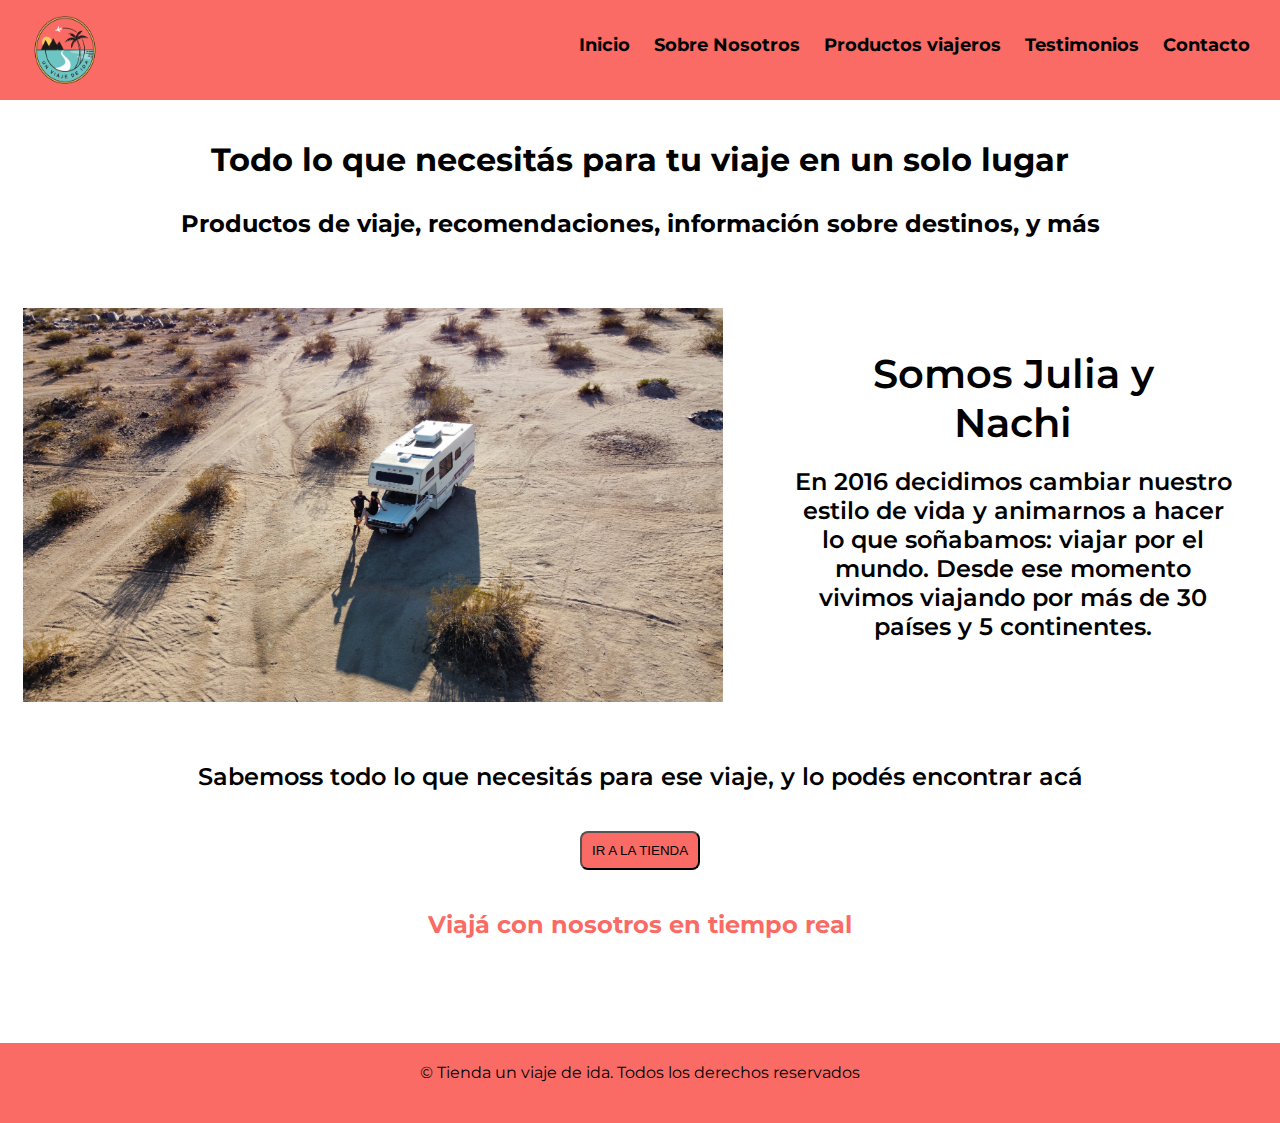
<file: index.html>
<!DOCTYPE html>
<html lang="es">
<head>
    <meta charset="UTF-8">
    <meta http-equiv="X-UA-Compatible" content="IE=edge">
    <meta name="viewport" content="width=device-width, initial-scale=1.0">
    <title>Inicio</title>
    <link href="https://unpkg.com/aos@2.3.1/dist/aos.css" rel="stylesheet">
    <link rel="stylesheet" href="./assets/img/css/style.css">
</head>
<body>
    <div class="container__index">
        <header class="header">
            <img data-aos="flip-left"
            data-aos-easing="ease-out-cubic"
            data-aos-duration="2000" class="header__img" src="../assets/img/1-Logo_Principal_Original_RGB.png" alt="">
            <nav class="nav">
                <ul>
                    <li><a href="./index.html">Inicio</a></li>
                    <li><a href="./pages/sobre-nosotros.html">Sobre Nosotros</a></li>
                    <li><a href="./pages/productos-viajeros.html">Productos viajeros</a></li>
                    <li> <a href="./pages/testimonios.html">Testimonios</a></li>
                    <li><a href="./pages/contacto.html">Contacto</a></li>
                </ul>
            </nav>
        </header>
        <main class="main__index">
            <h1>Todo lo que necesitás para tu viaje en un solo lugar</h1>
            <h2>Productos de viaje, recomendaciones, información sobre destinos, y más</h2>
            <div class="card__index">
                <img class="card__index__img" src="./assets/img/RemoteMediaFile_6554026_0_2021_05_24_18_09_24.JPG" alt="" width="400px">
                <div class="card__index__info">
                    <h3 class="card__index__tittle">Somos Julia y Nachi</h3>
                    <p class="card__descrip__index">En 2016 decidimos cambiar nuestro estilo de vida y animarnos a hacer lo que soñabamos: viajar por el mundo. Desde ese momento vivimos viajando por más de 30 países y 5 continentes.</p>
                </div>
            </div>
        </main>
        <aside class="aside__index">
            <div class="call">
                <h4 class="call__tittle">Sabemoss todo lo que necesitás para ese viaje, y lo podés encontrar acá</h4>
                <button class="btn">IR A LA TIENDA</button>
                <h5 class="call__descrip">Viajá con nosotros en tiempo real</h5>
            </div>
            <div data-aos="zoom-in-up" class="instagram">
                <img class="instagram__icon" src="../assets/img/instagram logo png.png" alt="">
                <a class="instagram__text" href="https://www.instagram.com/unviajedeidaa/">Seguinos en instagram</a>
            </div>
        </aside>
        <footer class="footer">© Tienda un viaje de ida. Todos los derechos reservados</footer>
    </div>
    <script src="https://unpkg.com/aos@2.3.1/dist/aos.js"></script>
    <script>
        AOS.init();
    </script>
</body>
</html>
</file>
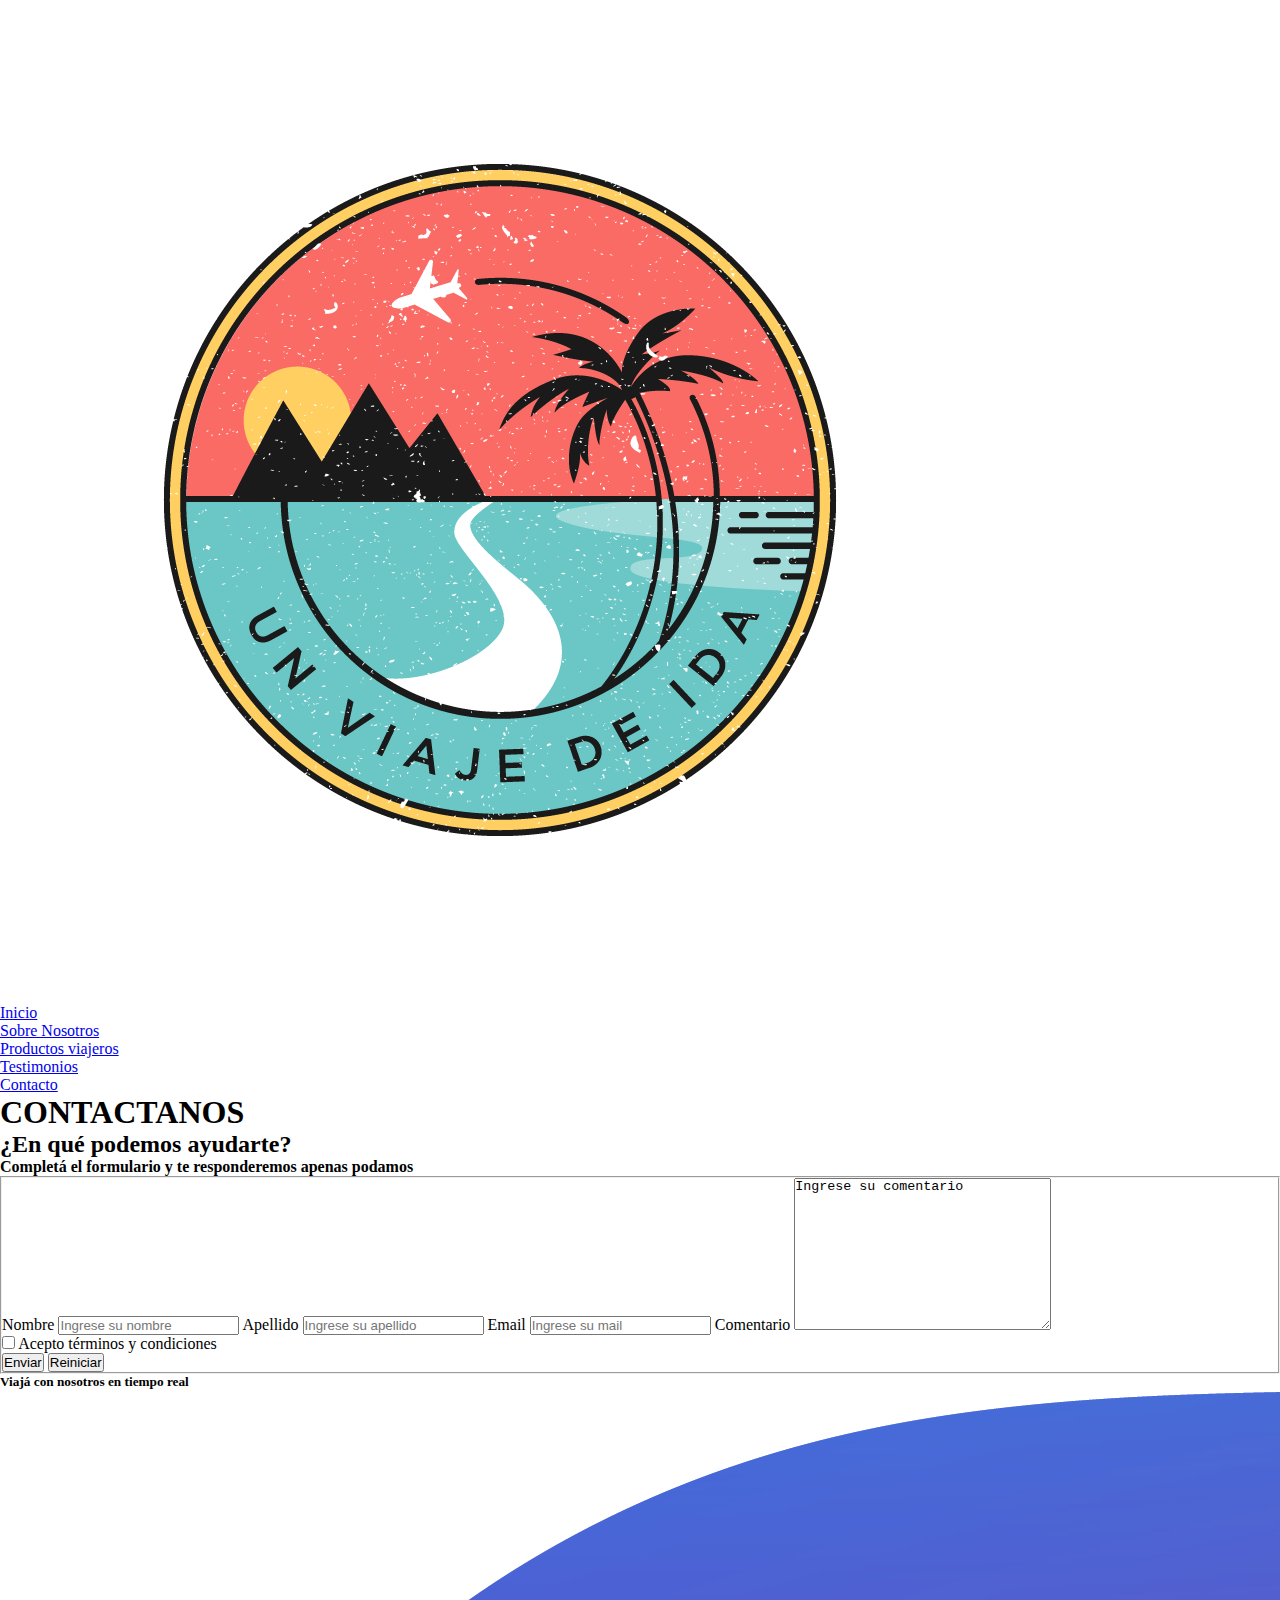
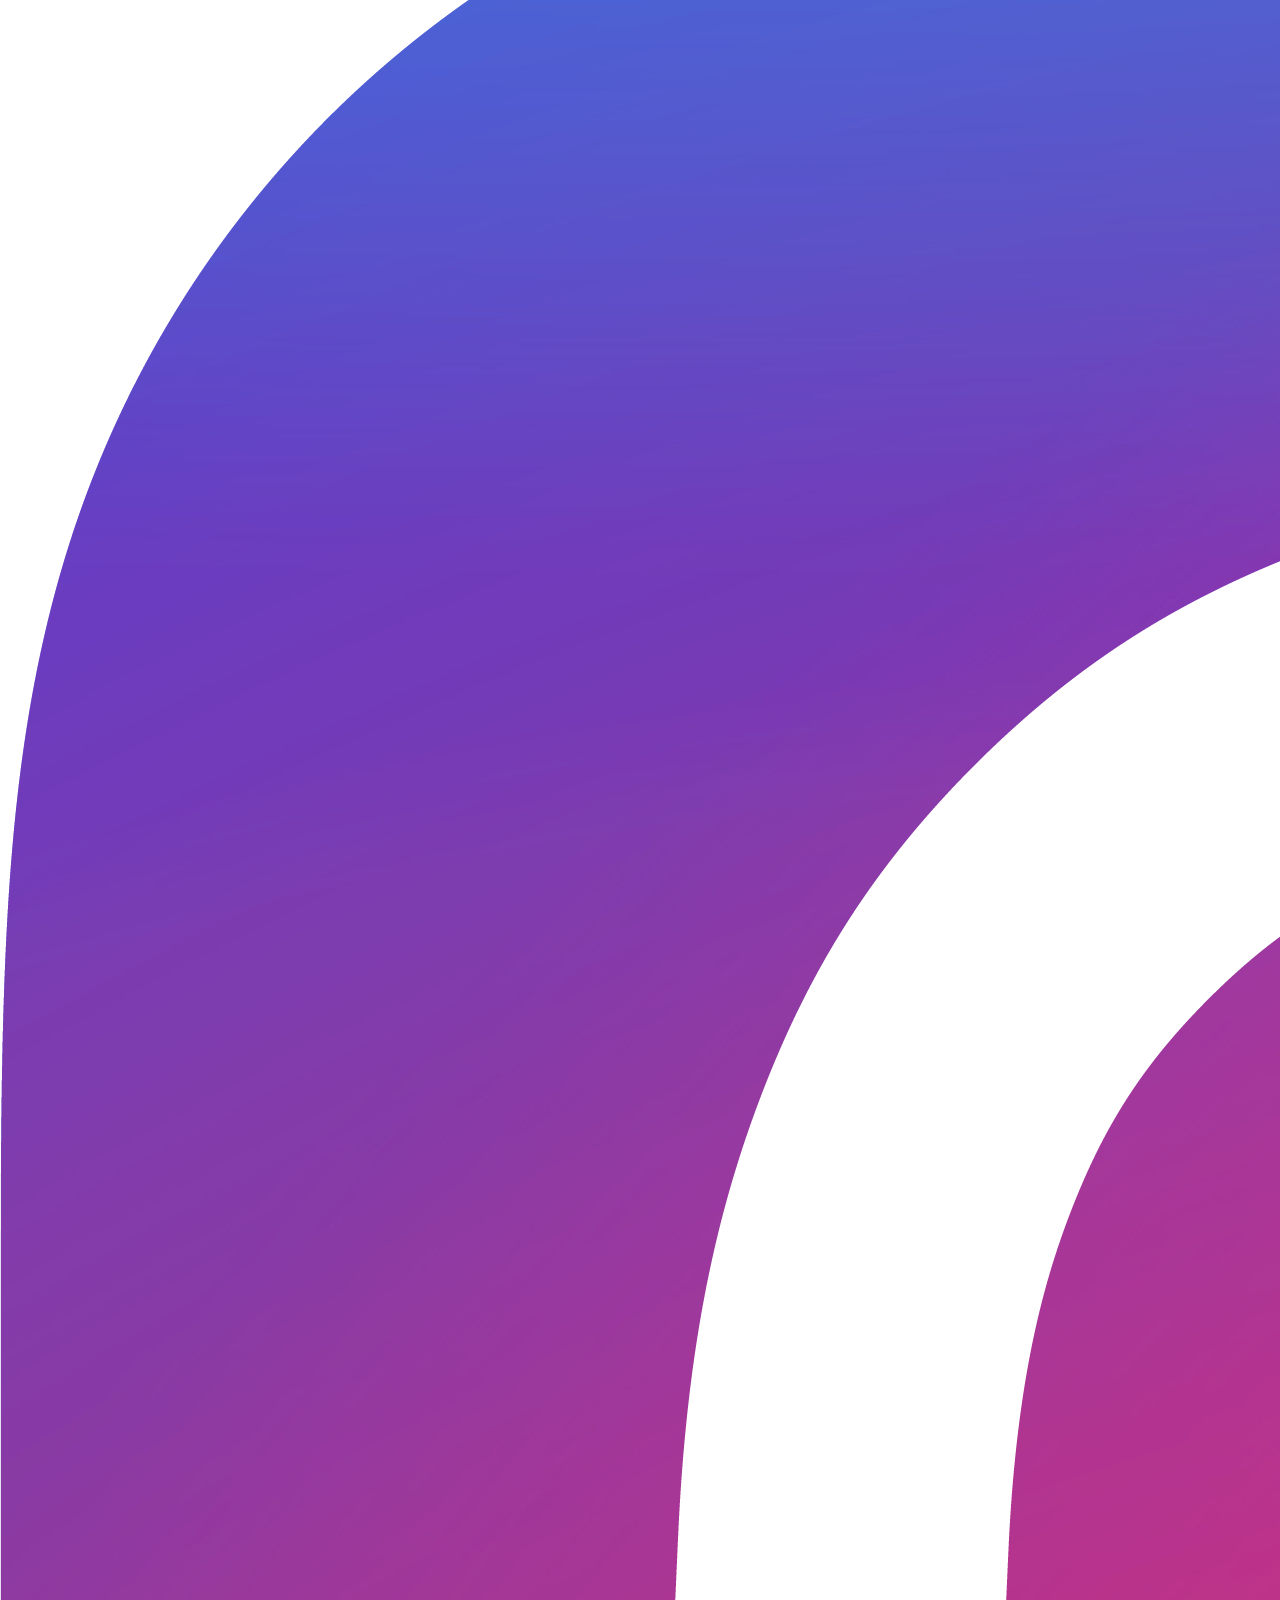
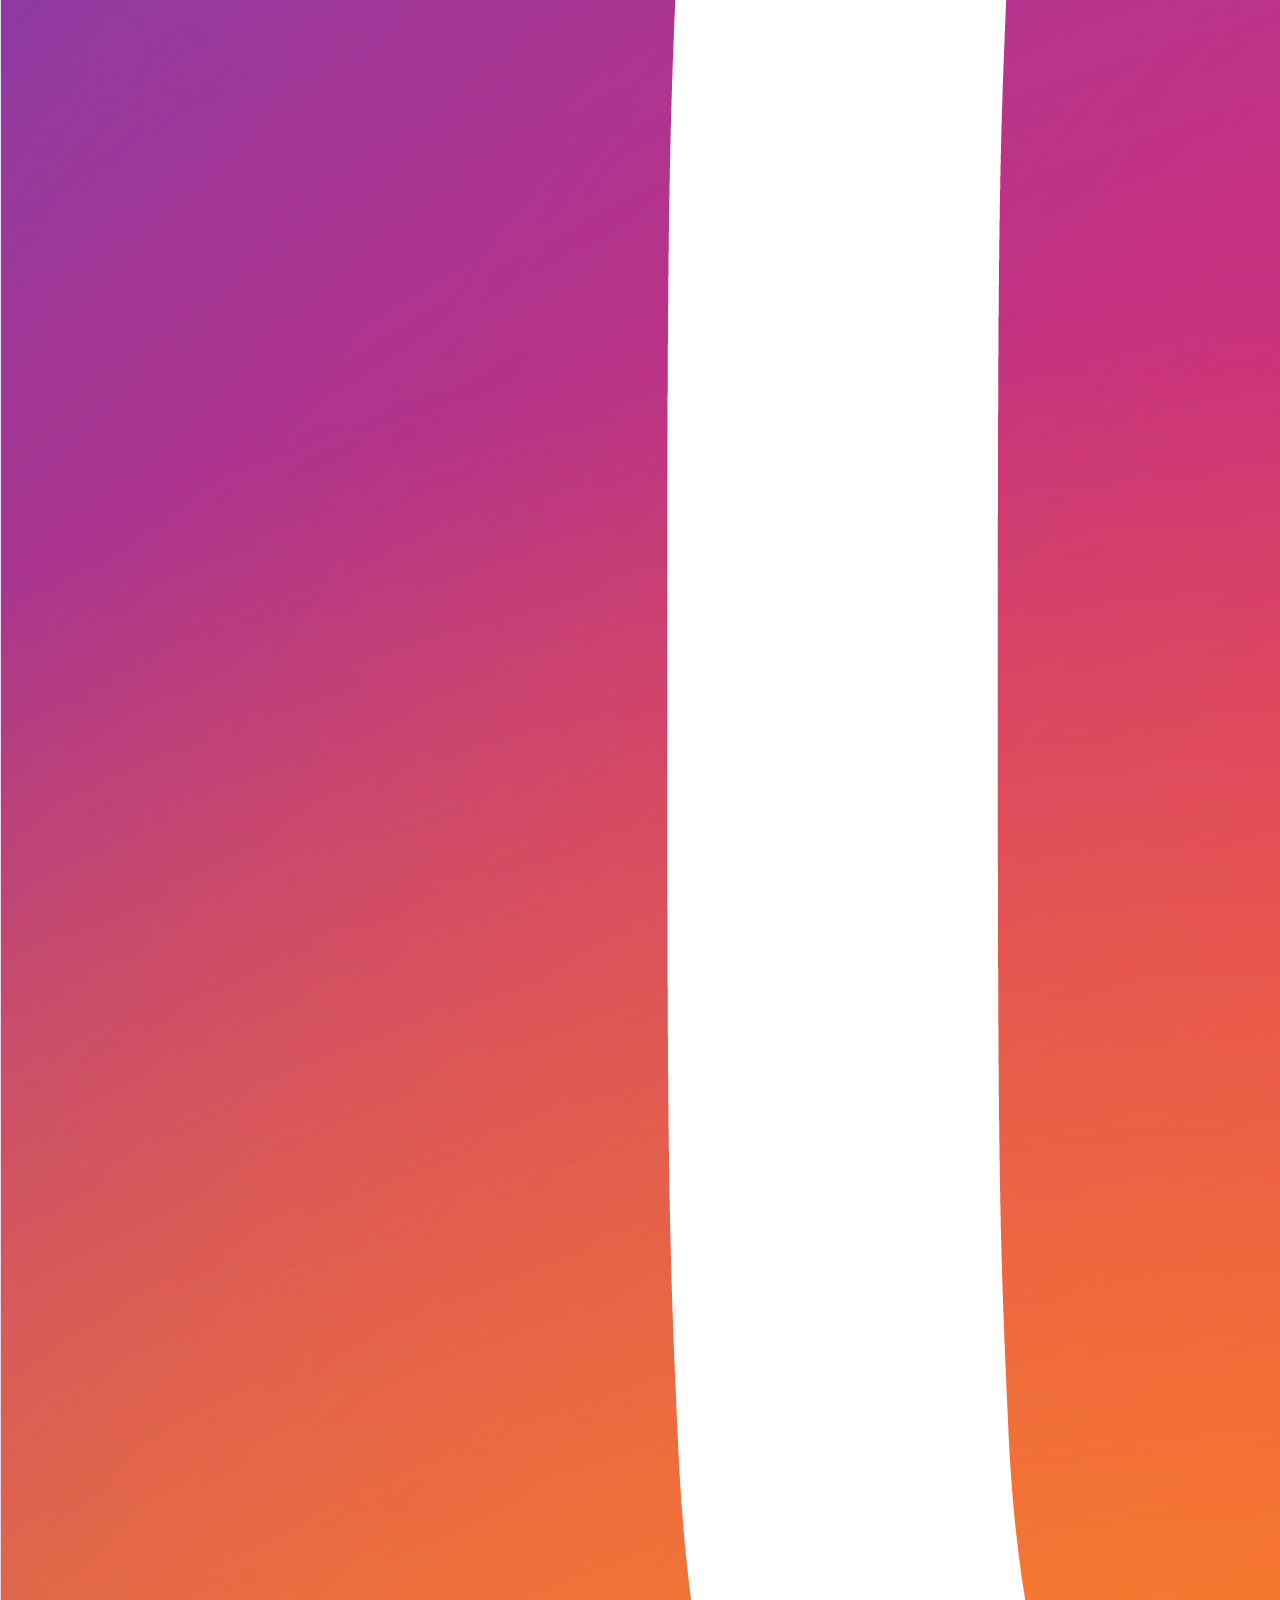
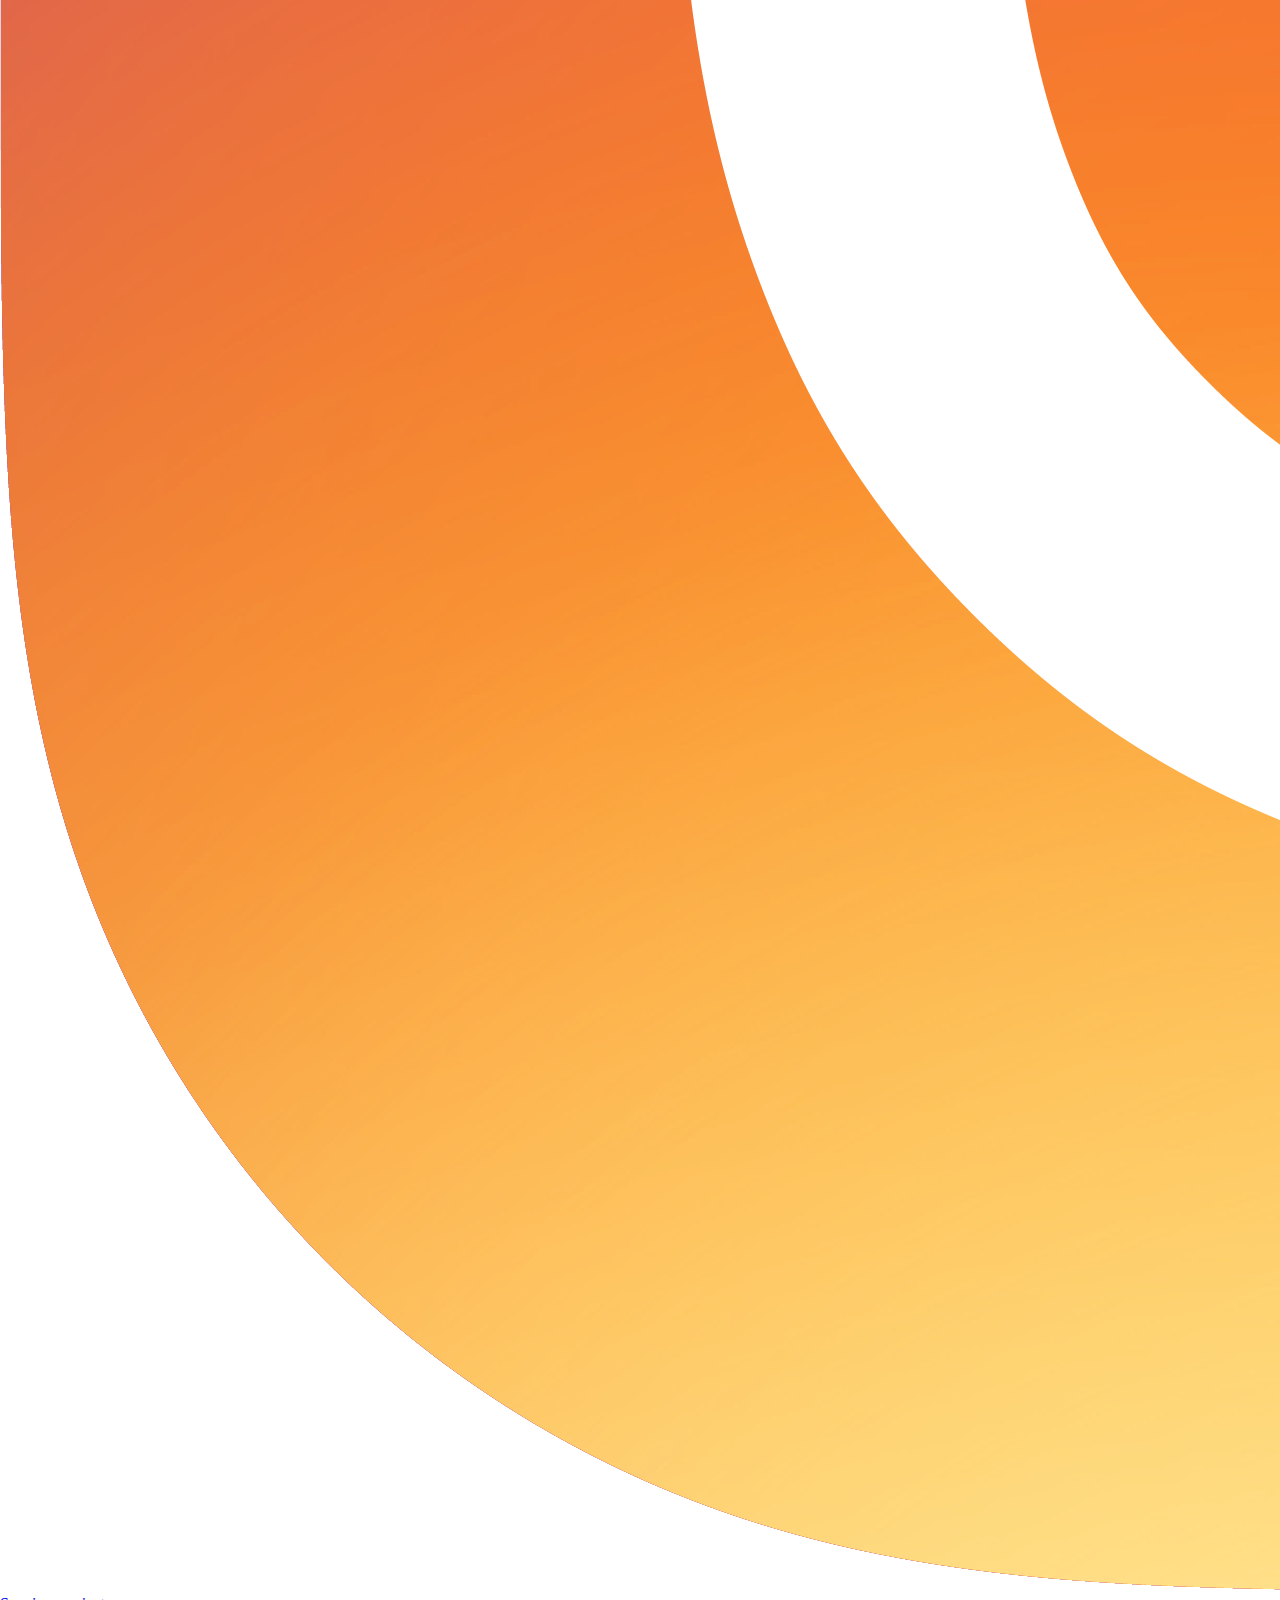
<file: pages/contacto.html>
<!DOCTYPE html>
<html lang="es">
<head>
    <meta charset="UTF-8">
    <meta http-equiv="X-UA-Compatible" content="IE=edge">
    <meta name="viewport" content="width=device-width, initial-scale=1.0">
    <title>Contacto</title>
    <link rel="stylesheet" href="../assets/img/css/style.css">
</head>
<body>
    <div class="tarjeta">
        <img class="tarjeta__img" src="../assets/img/1-Logo_Principal_Original_RGB.png" alt="">
        <nav class="navbar">
            <ul>
                <li><a href="../index.html">Inicio</a></li>
                <li><a href="./sobre-nosotros.html">Sobre Nosotros</a></li>
                <li><a href="./productos-viajeros.html">Productos viajeros</a></li>
                <li> <a href="./testimonios.html">Testimonios</a></li>
                <li><a href="./contacto.html">Contacto</a></li>
            </ul>
        </nav>
    </div>
    <header>
        <h1>CONTACTANOS</h1>
    </header>
    <main>
        <h2>¿En qué podemos ayudarte? </h2>
        <h4>Completá el formulario y te responderemos apenas podamos</h4>
        <fieldset>
            <form action=""></form>
                <div>
                    <label for="nombre">Nombre</label>
                    <input type="text" name="nombre" id="nombre" placeholder="Ingrese su nombre" required>
                    <label for="apellido">Apellido</label>
                    <input type="text" name="apellido" id="apellido" placeholder="Ingrese su apellido" required>
                    <label for="Email">Email</label>
                    <input type="email" name="mail" id="mail" placeholder="Ingrese su mail"required>
                    <label for="comentario">Comentario</label>
                    <textarea name="comentario" id="comentario" cols="30" rows="10">Ingrese su comentario</textarea>
                </div>
                <div>
                    <input type="checkbox" name="Acepto" value="Si" required>
                    <label for="Acepto">Acepto términos y condiciones</label> 
                </div>
                <div>
                    <input type="submit" value="Enviar">
                    <input type="reset" value="Reiniciar">
                </div>
        </fieldset>
    </main>
    <aside>
        <div class="llamadas">
            <h5 class="llamadas__llamadainstagram">Viajá con nosotros en tiempo real</h5>
        </div>
        <div class="contenedor">
            <img class="contenedor__icono" src="../assets/img/instagram logo png.png" alt="">
            <a class="contenedor__texto" href="https://www.instagram.com/unviajedeidaa/">Seguinos en instagram</a>
        </div>
    </aside>
    <footer id="pie">© Tienda un viaje de ida. Todos los derechos reservados</footer>
</body>
</html>
</file>
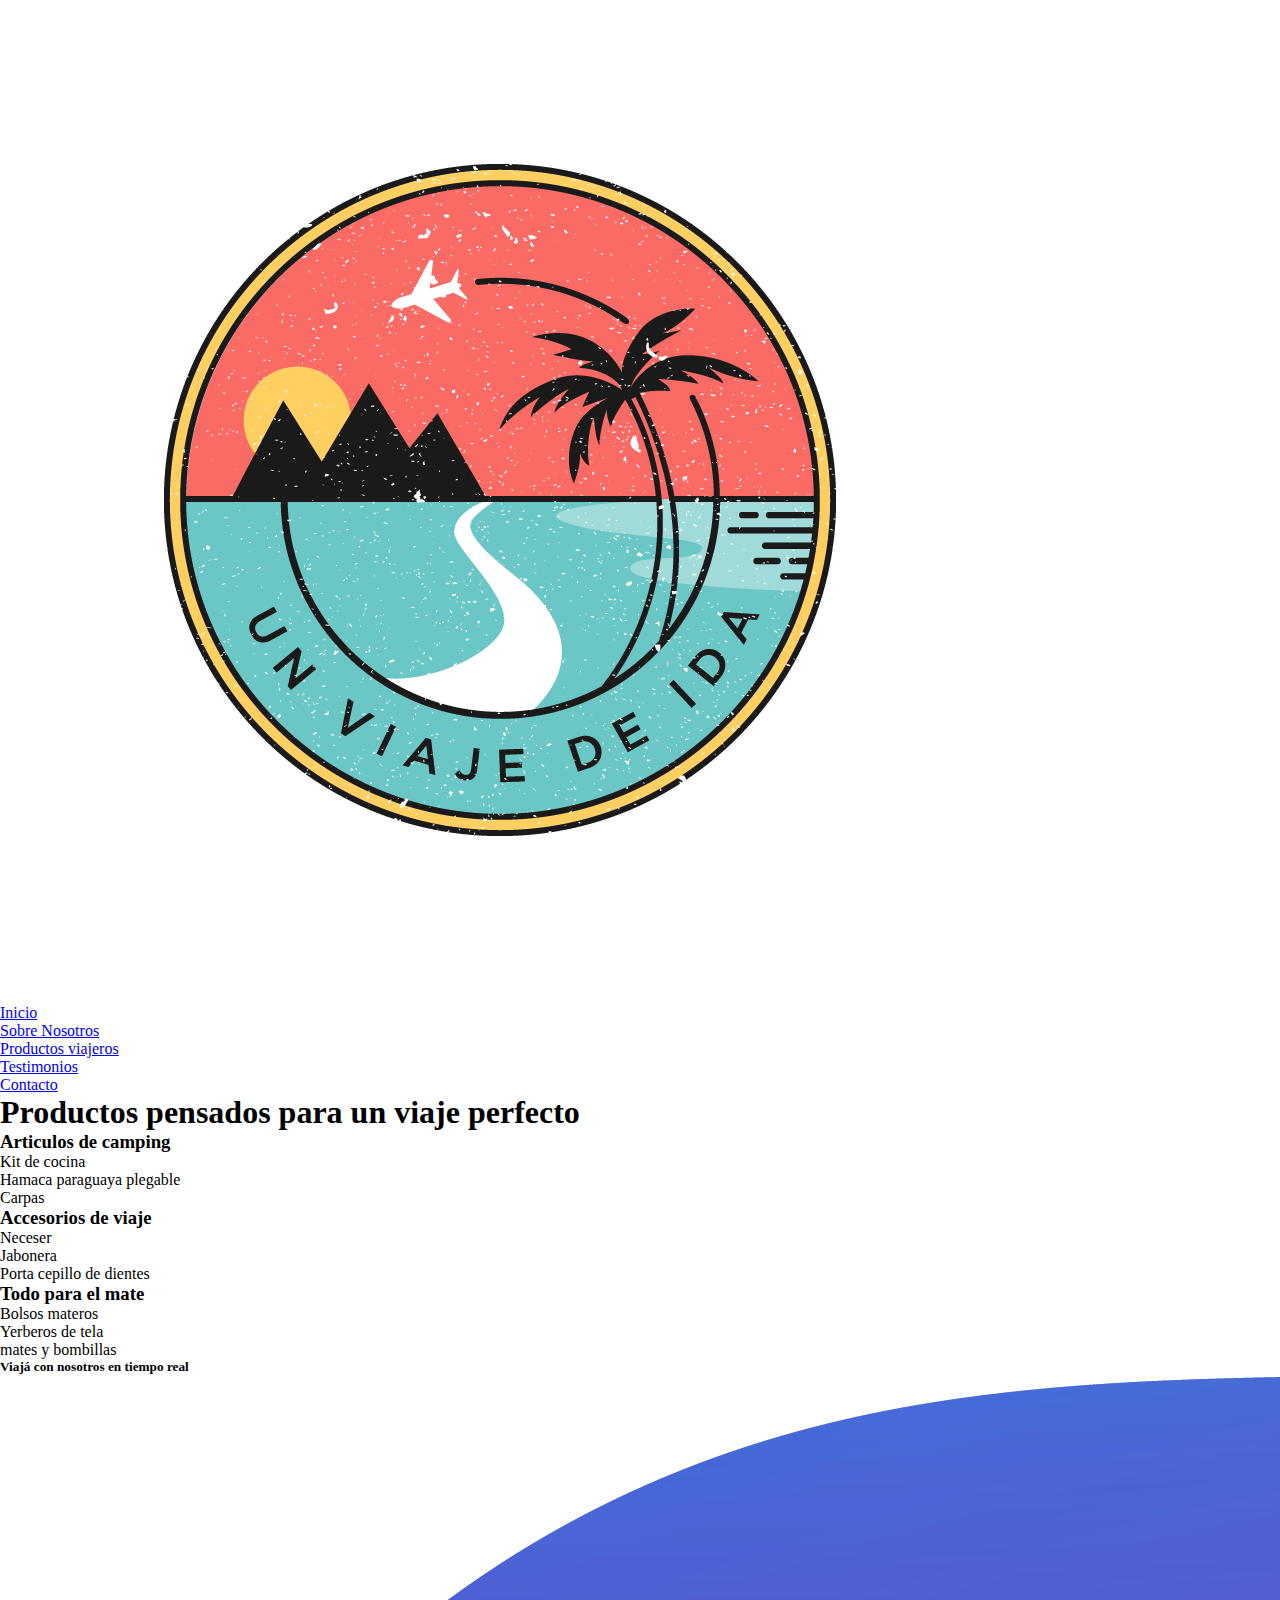
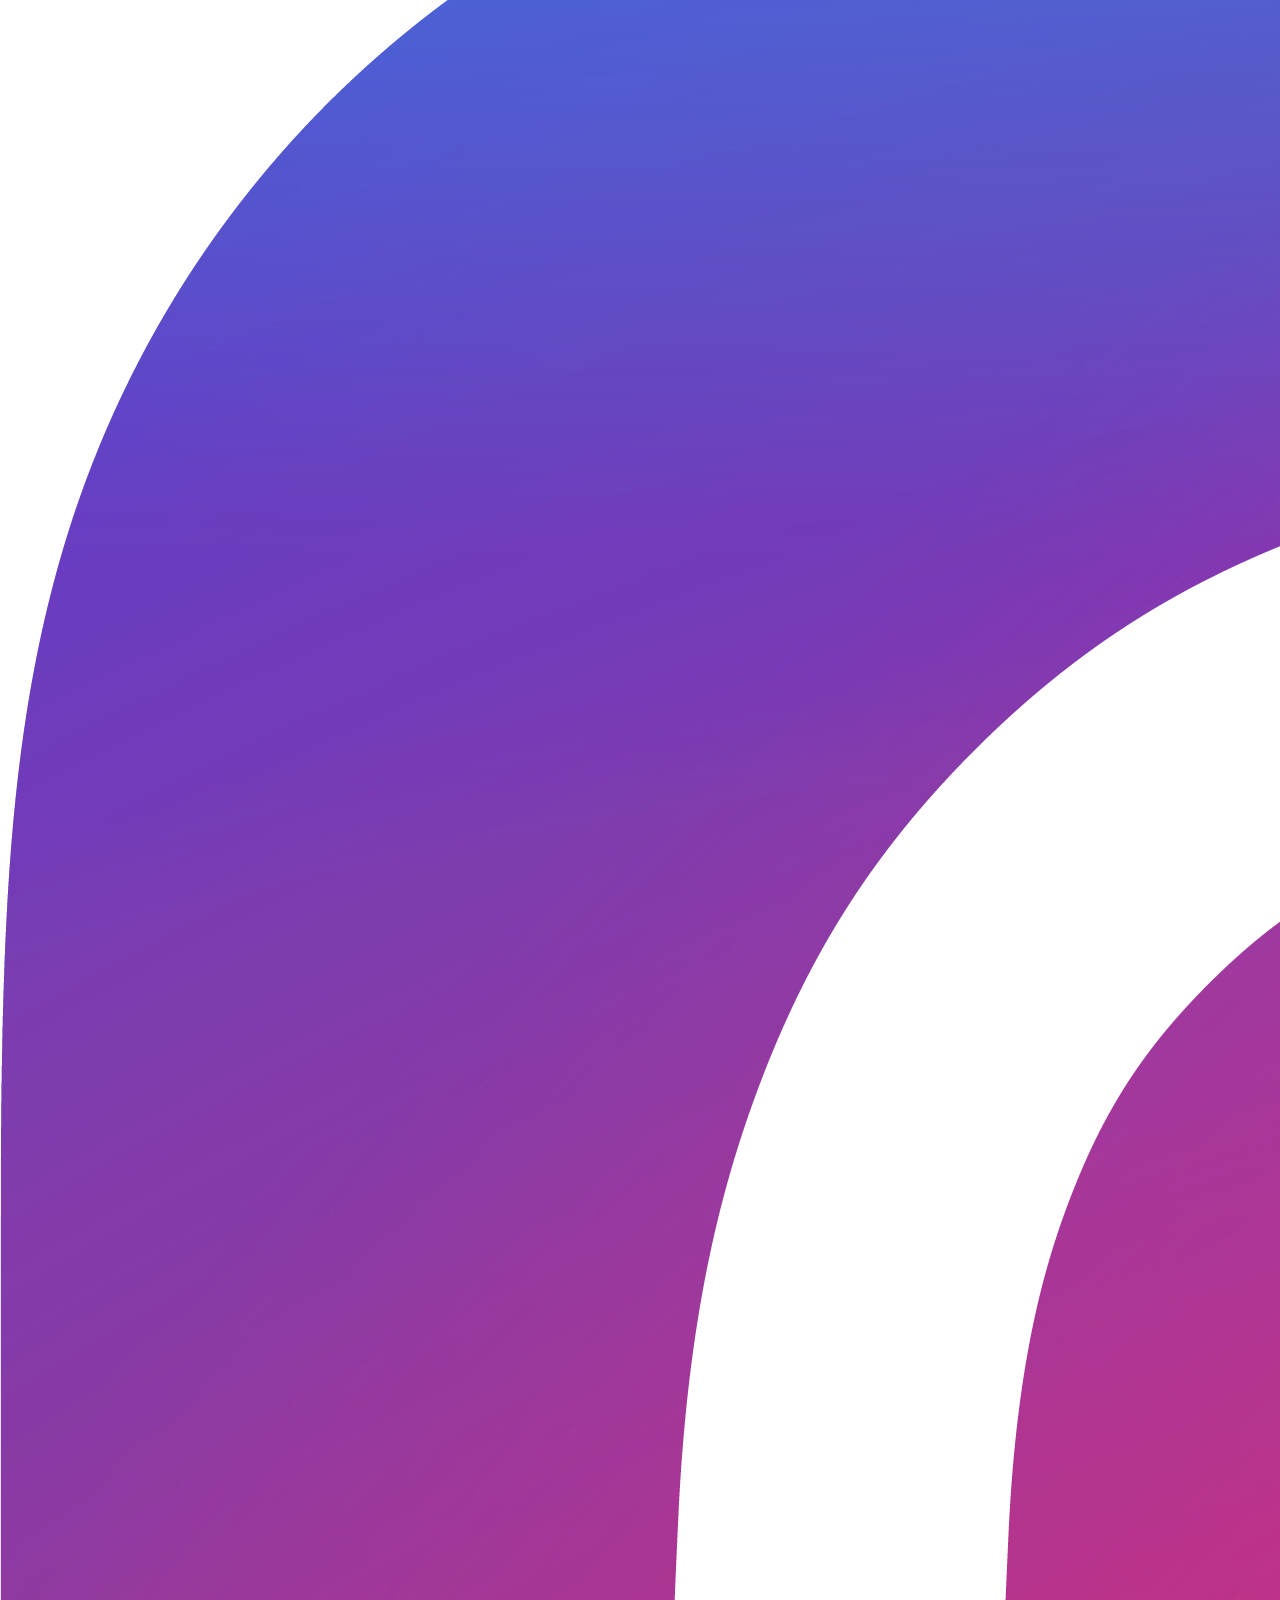
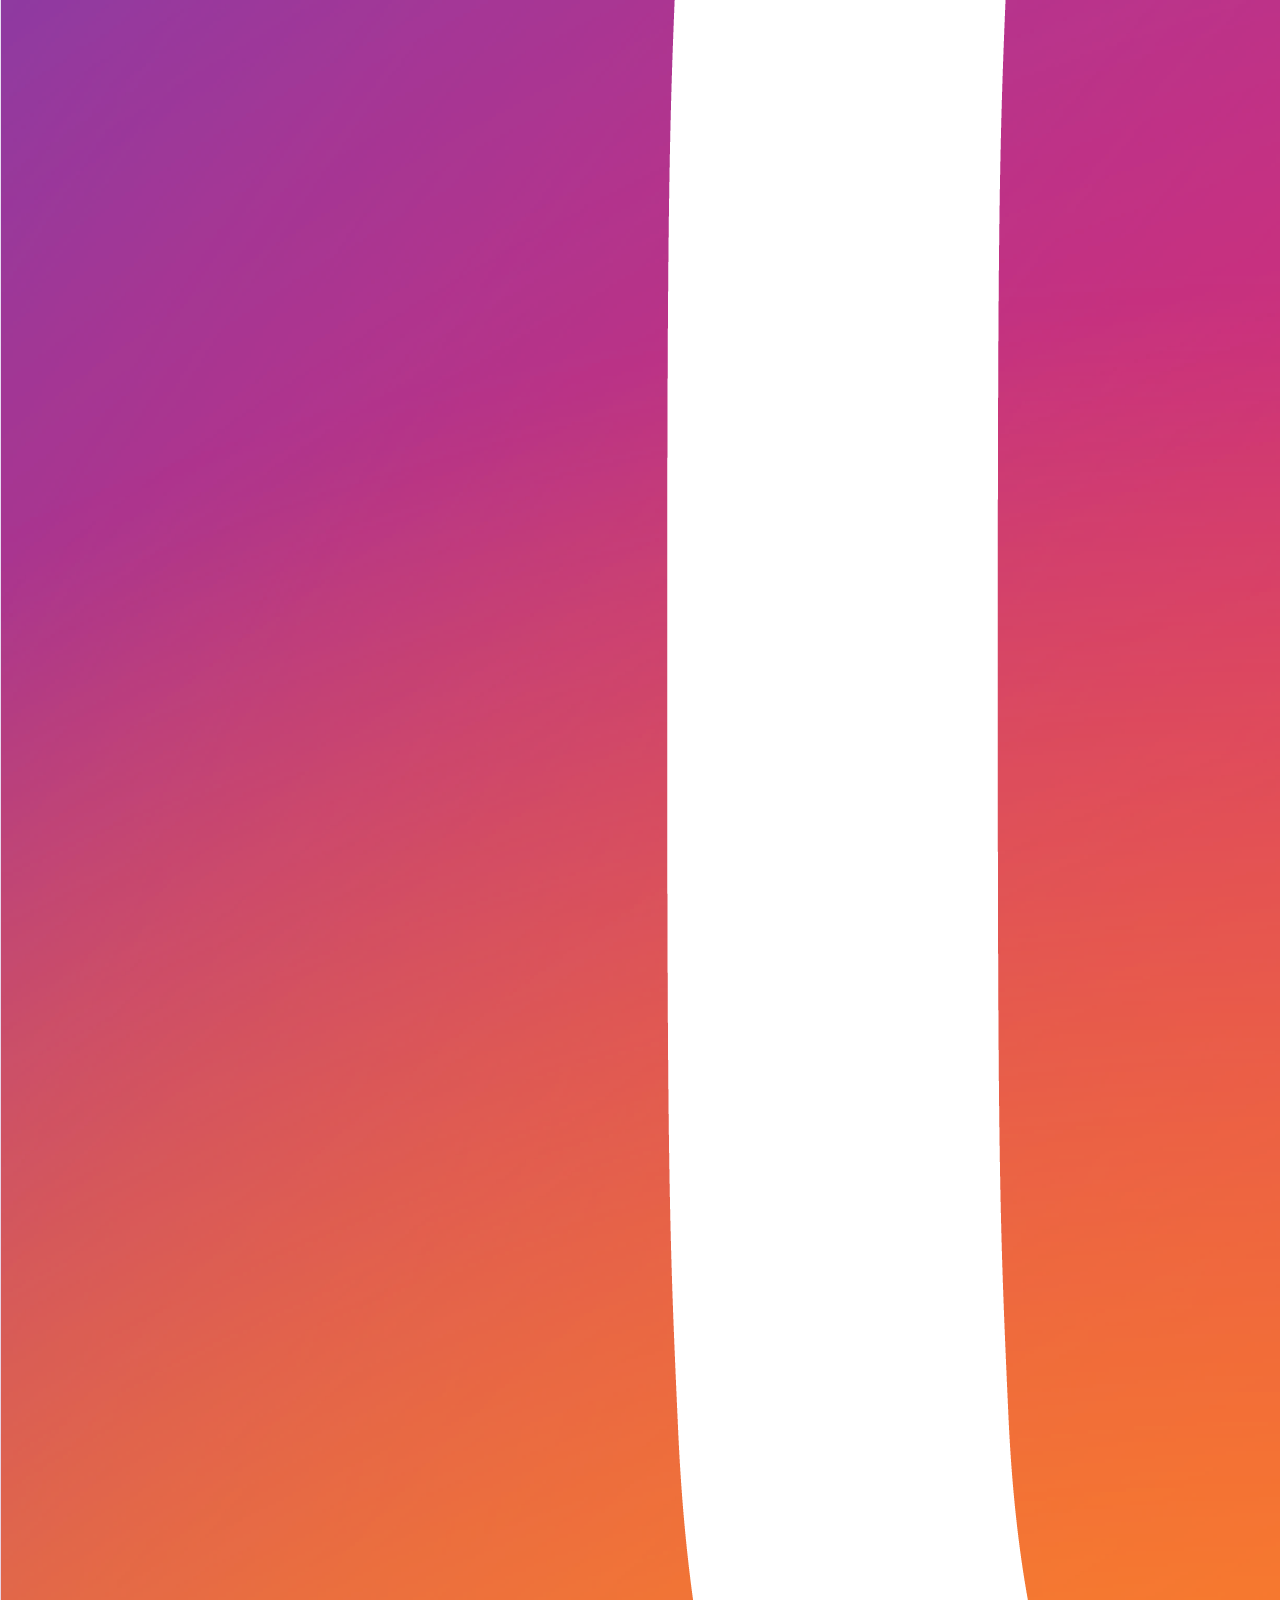
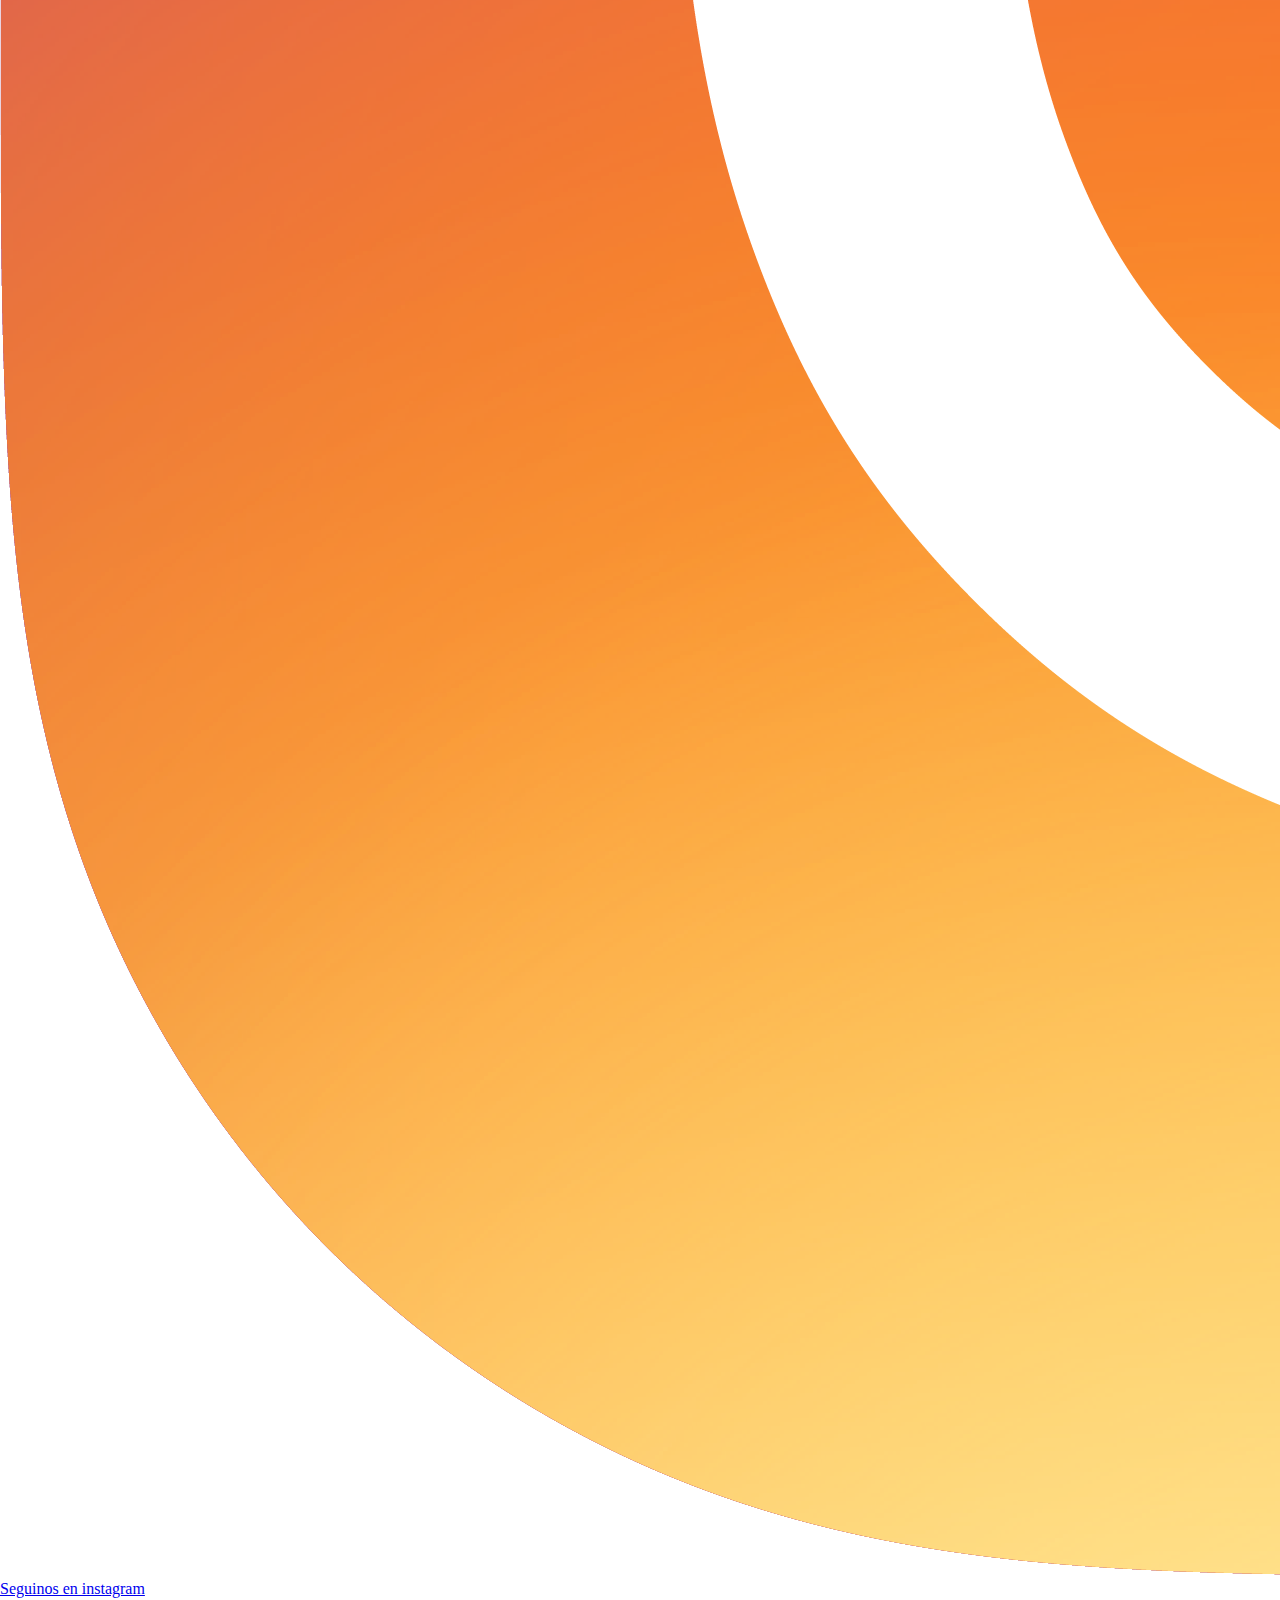
<file: pages/productos-viajeros.html>
<!DOCTYPE html>
<html lang="es">
<head>
    <meta charset="UTF-8">
    <meta http-equiv="X-UA-Compatible" content="IE=edge">
    <meta name="viewport" content="width=device-width, initial-scale=1.0">
    <title>Productos Viajeros</title>
    <link rel="stylesheet" href="../assets/img/css/style.css">
</head>
<body>
    <div class="tarjeta">
        <img class="tarjeta__img" src="../assets/img/1-Logo_Principal_Original_RGB.png" alt="">
        <nav class="navbar">
            <ul>
                <li><a href="../index.html">Inicio</a></li>
                <li><a href="./sobre-nosotros.html">Sobre Nosotros</a></li>
                <li><a href="./productos-viajeros.html">Productos viajeros</a></li>
                <li> <a href="./testimonios.html">Testimonios</a></li>
                <li><a href="./contacto.html">Contacto</a></li>
            </ul>
        </nav>
    </div>
    <header>
        <h1>Productos pensados para un viaje perfecto</h1>
    </header>
    <main>
        <h3>Articulos de camping</h3>
        <ul>
            <li>Kit de cocina</li>
            <li>Hamaca paraguaya plegable</li>
            <li>Carpas</li>
        </ul>
        <h3>Accesorios de viaje</h3>
        <ul>
            <li>Neceser</li>
            <li>Jabonera</li>
            <li>Porta cepillo de dientes</li>
        </ul>
        <h3>Todo para el mate</h3>
            <ul>
                <li>Bolsos materos</li>
                <li>Yerberos de tela</li>
                <li>mates y bombillas</li>
            </ul>
    </main>
    <aside>
        <div class="llamadas">
            <h5 class="llamadas__llamadainstagram">Viajá con nosotros en tiempo real</h5>
        </div>
        <div class="contenedor">
            <img class="contenedor__icono" src="../assets/img/instagram logo png.png" alt="">
            <a class="contenedor__texto" href="https://www.instagram.com/unviajedeidaa/">Seguinos en instagram</a>
        </div>
    </aside>
<footer id="pie">© Tienda un viaje de ida. Todos los derechos reservados</footer>
</body>
</html>
</file>
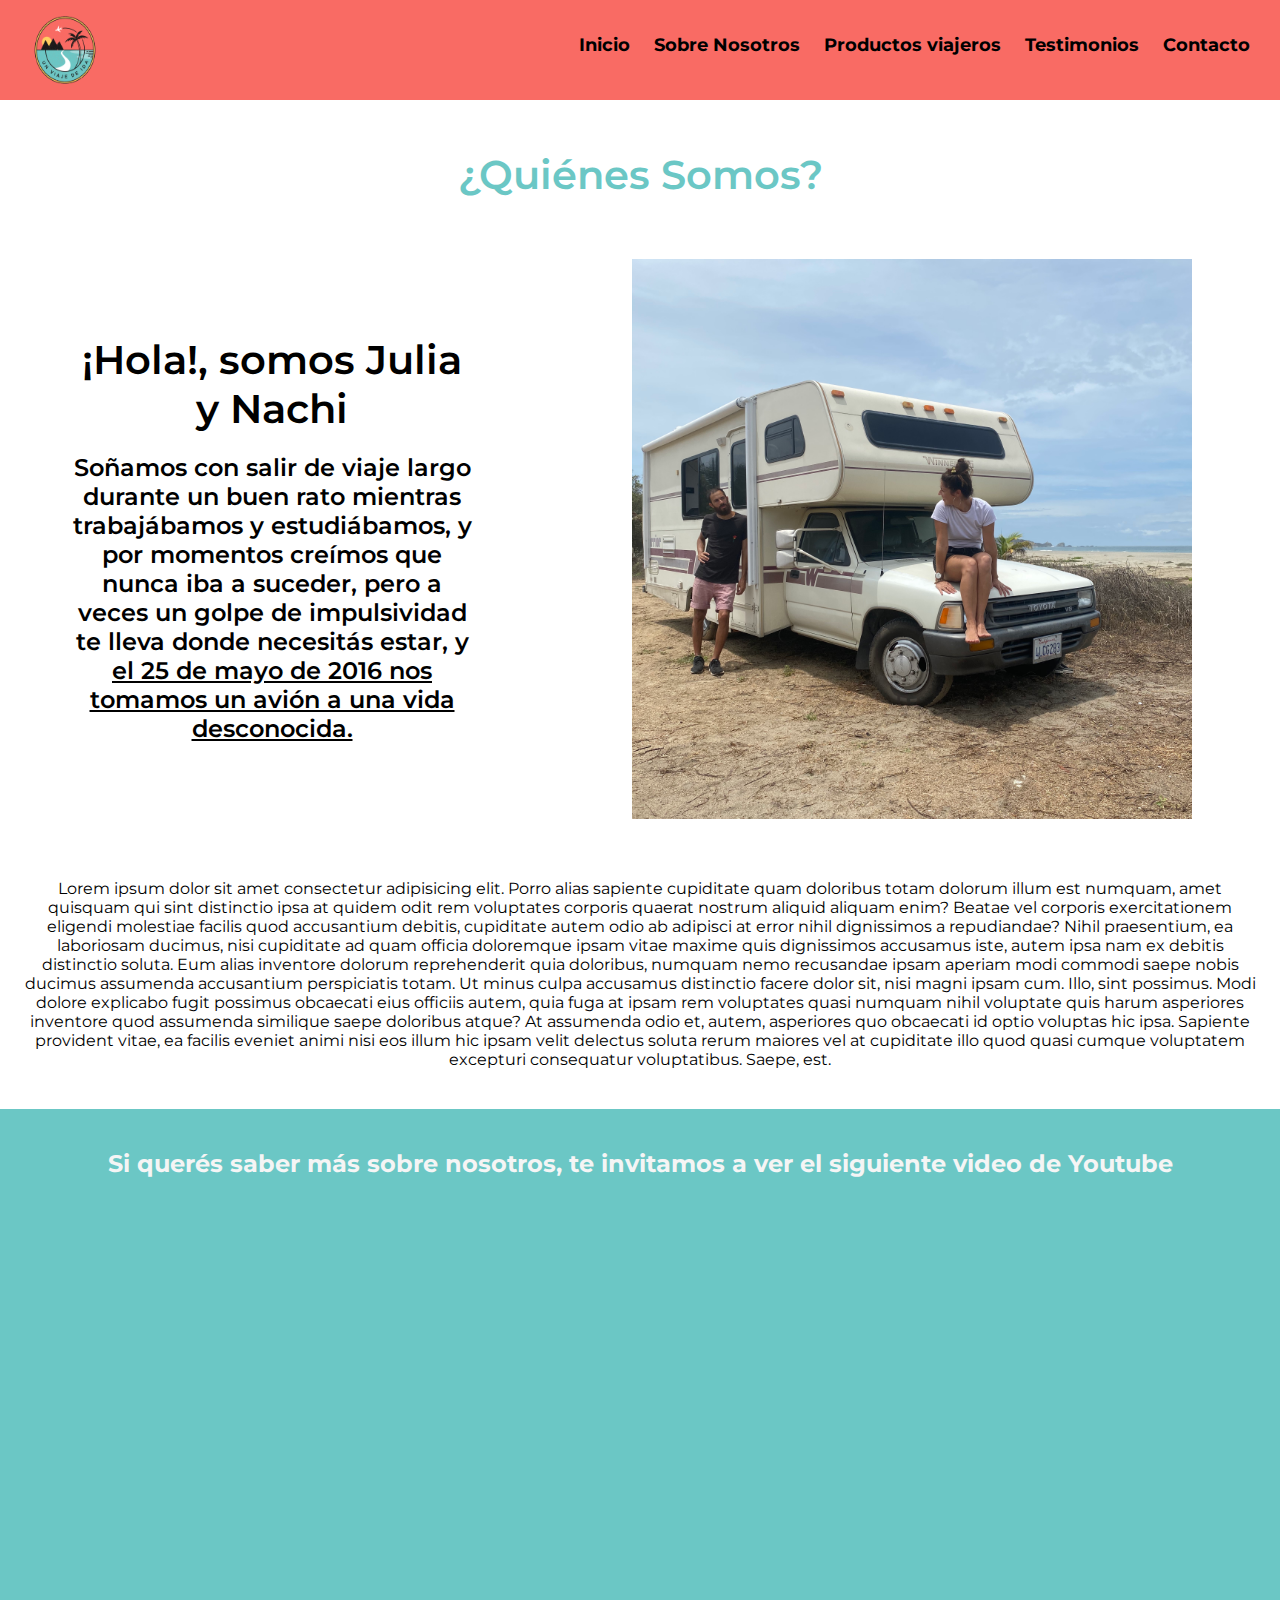
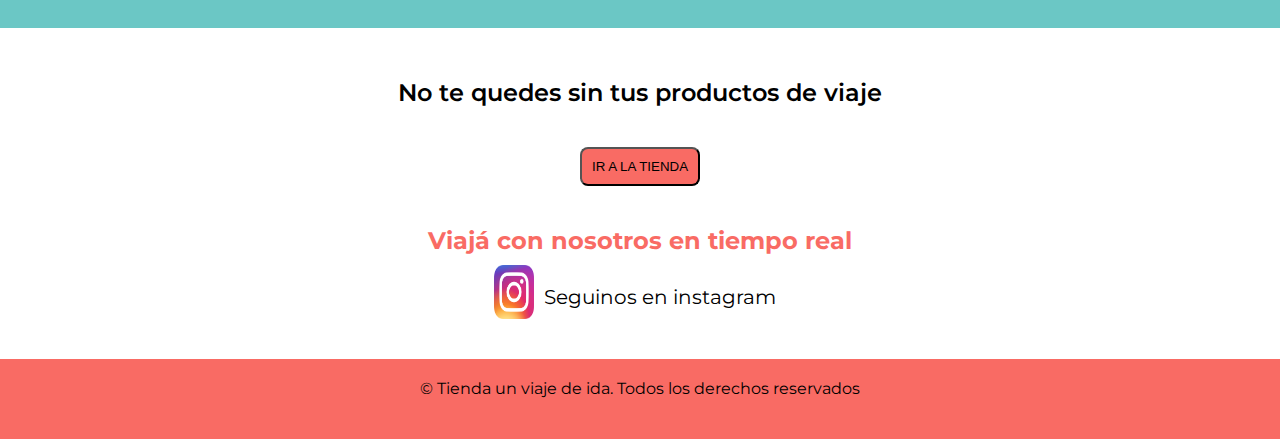
<file: pages/sobre-nosotros.html>
<!DOCTYPE html>
<html lang="es">
<head>
    <meta charset="UTF-8">
    <meta http-equiv="X-UA-Compatible" content="IE=edge">
    <meta name="viewport" content="width=device-width, initial-scale=1.0">
    <title>Sobre nosotros</title>
    <link rel="shortcut icon" href="../assets/img/1-Logo_Principal_Original_RGB.png" type="image/x-icon">
    <link rel="stylesheet" href="../assets/img/css/style.css">
</head>
<body>
    <div class="container__aboutus">
        <header class="header">
            <img class="header__img" src="../assets/img/1-Logo_Principal_Original_RGB.png" alt="">
            <nav class="nav">
                <ul>
                    <li><a href="../index.html">Inicio</a></li>
                    <li><a href="./sobre-nosotros.html">Sobre Nosotros</a></li>
                    <li><a href="./productos-viajeros.html">Productos viajeros</a></li>
                    <li> <a href="./testimonios.html">Testimonios</a></li>
                    <li><a href="./contacto.html">Contacto</a></li>
                </ul>
            </nav>
        </header>
        <main class="main__aboutus">
                <h1 class="main__tittle">¿Quiénes Somos?</h1>
                <div class="card__aboutus">
                    <div class="card__aboutus__info">
                        <h3 class="card__aboutus__tittle">¡Hola!, somos Julia y Nachi</h3>
                        <p class="card__aboutus__descrip1">Soñamos con salir de viaje largo durante un buen rato mientras trabajábamos y estudiábamos, y por momentos creímos que nunca iba a suceder, pero a veces un golpe de impulsividad te lleva donde necesitás estar, y <span class="negrita">el 25 de mayo de 2016 nos tomamos un avión a una vida desconocida.</span></p>
                    </div>
                    <img class="card__aboutus__img" src="../assets/img/IMG_7685.HEIC" alt="" width="400px">
                </div>
                <div class="descrip__aboutus">
                    <p>Lorem ipsum dolor sit amet consectetur adipisicing elit. Porro alias sapiente cupiditate quam doloribus totam dolorum illum est numquam, amet quisquam qui sint distinctio ipsa at quidem odit rem voluptates corporis quaerat nostrum aliquid aliquam enim? Beatae vel corporis exercitationem eligendi molestiae facilis quod accusantium debitis, cupiditate autem odio ab adipisci at error nihil dignissimos a repudiandae? Nihil praesentium, ea laboriosam ducimus, nisi cupiditate ad quam officia doloremque ipsam vitae maxime quis dignissimos accusamus iste, autem ipsa nam ex debitis distinctio soluta. Eum alias inventore dolorum reprehenderit quia doloribus, numquam nemo recusandae ipsam aperiam modi commodi saepe nobis ducimus assumenda accusantium perspiciatis totam. Ut minus culpa accusamus distinctio facere dolor sit, nisi magni ipsam cum. Illo, sint possimus. Modi dolore explicabo fugit possimus obcaecati eius officiis autem, quia fuga at ipsam rem voluptates quasi numquam nihil voluptate quis harum asperiores inventore quod assumenda similique saepe doloribus atque? At assumenda odio et, autem, asperiores quo obcaecati id optio voluptas hic ipsa. Sapiente provident vitae, ea facilis eveniet animi nisi eos illum hic ipsam velit delectus soluta rerum maiores vel at cupiditate illo quod quasi cumque voluptatem excepturi consequatur voluptatibus. Saepe, est.</p>
                </div>
        </main>
        <aside class="aside__aboutus">
            <div class="aside__aboutus__content">
                <h4 class="aside__aboutus__content__tittle">Si querés saber más sobre nosotros, te invitamos a ver el siguiente video de Youtube</h4>
                <iframe class="aside__aboutus__content__video" width="560" height="315" src="https://www.youtube.com/embed/zXVlCCb_6u8" title="YouTube video player" frameborder="0" allow="accelerometer; autoplay; clipboard-write; encrypted-media; gyroscope; picture-in-picture" allowfullscreen></iframe>
            </div>
            <div class="call">
                <h4 class="call__tittle">No te quedes sin tus productos de viaje</h4>
                <button class="btn">IR A LA TIENDA</button>
                <h5 class="call__descrip">Viajá con nosotros en tiempo real</h5>
            </div>
            <div class="instagram">
                <img class="instagram__icon" src="../assets/img/instagram logo png.png" alt="">
                <a class="instagram__text" href="https://www.instagram.com/unviajedeidaa/">Seguinos en instagram</a>
            </div>
        </aside>
        <footer class="footer">© Tienda un viaje de ida. Todos los derechos reservados</footer>
    </div>
</body>
</html>
</file>
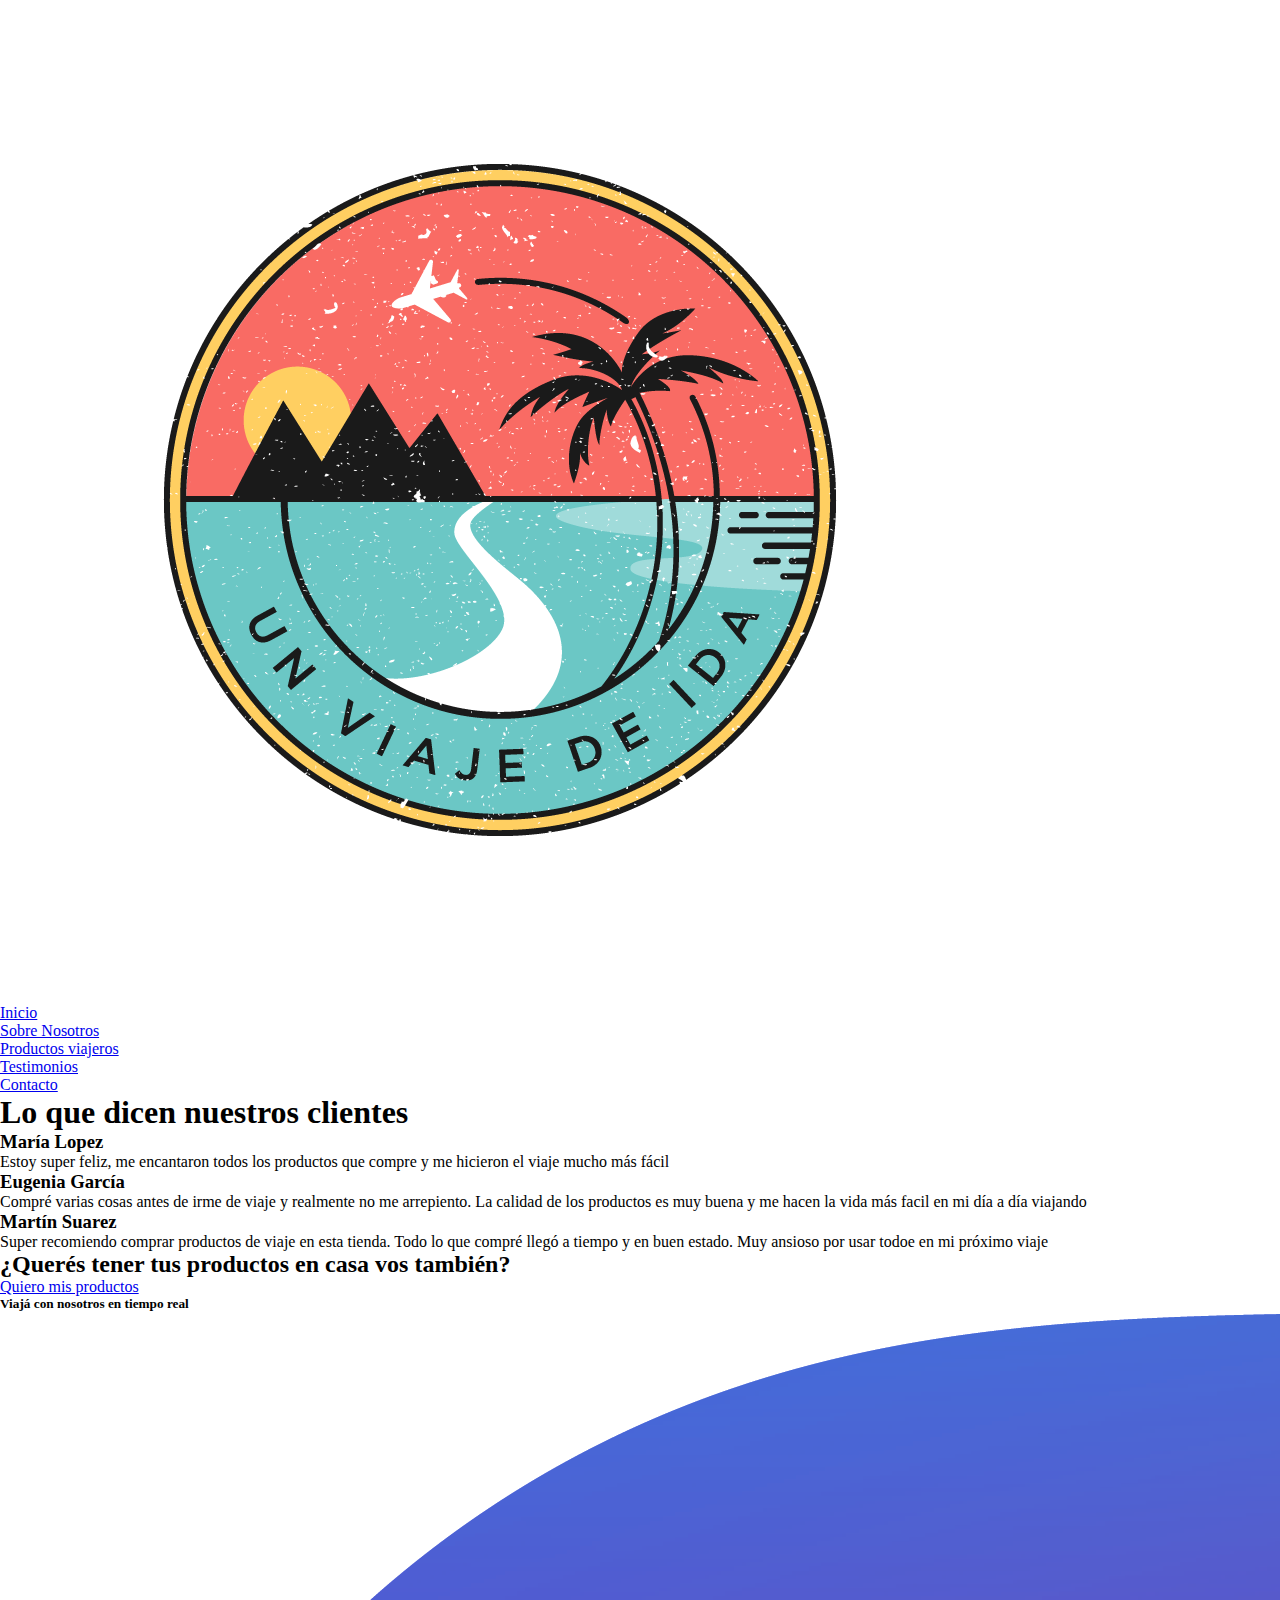
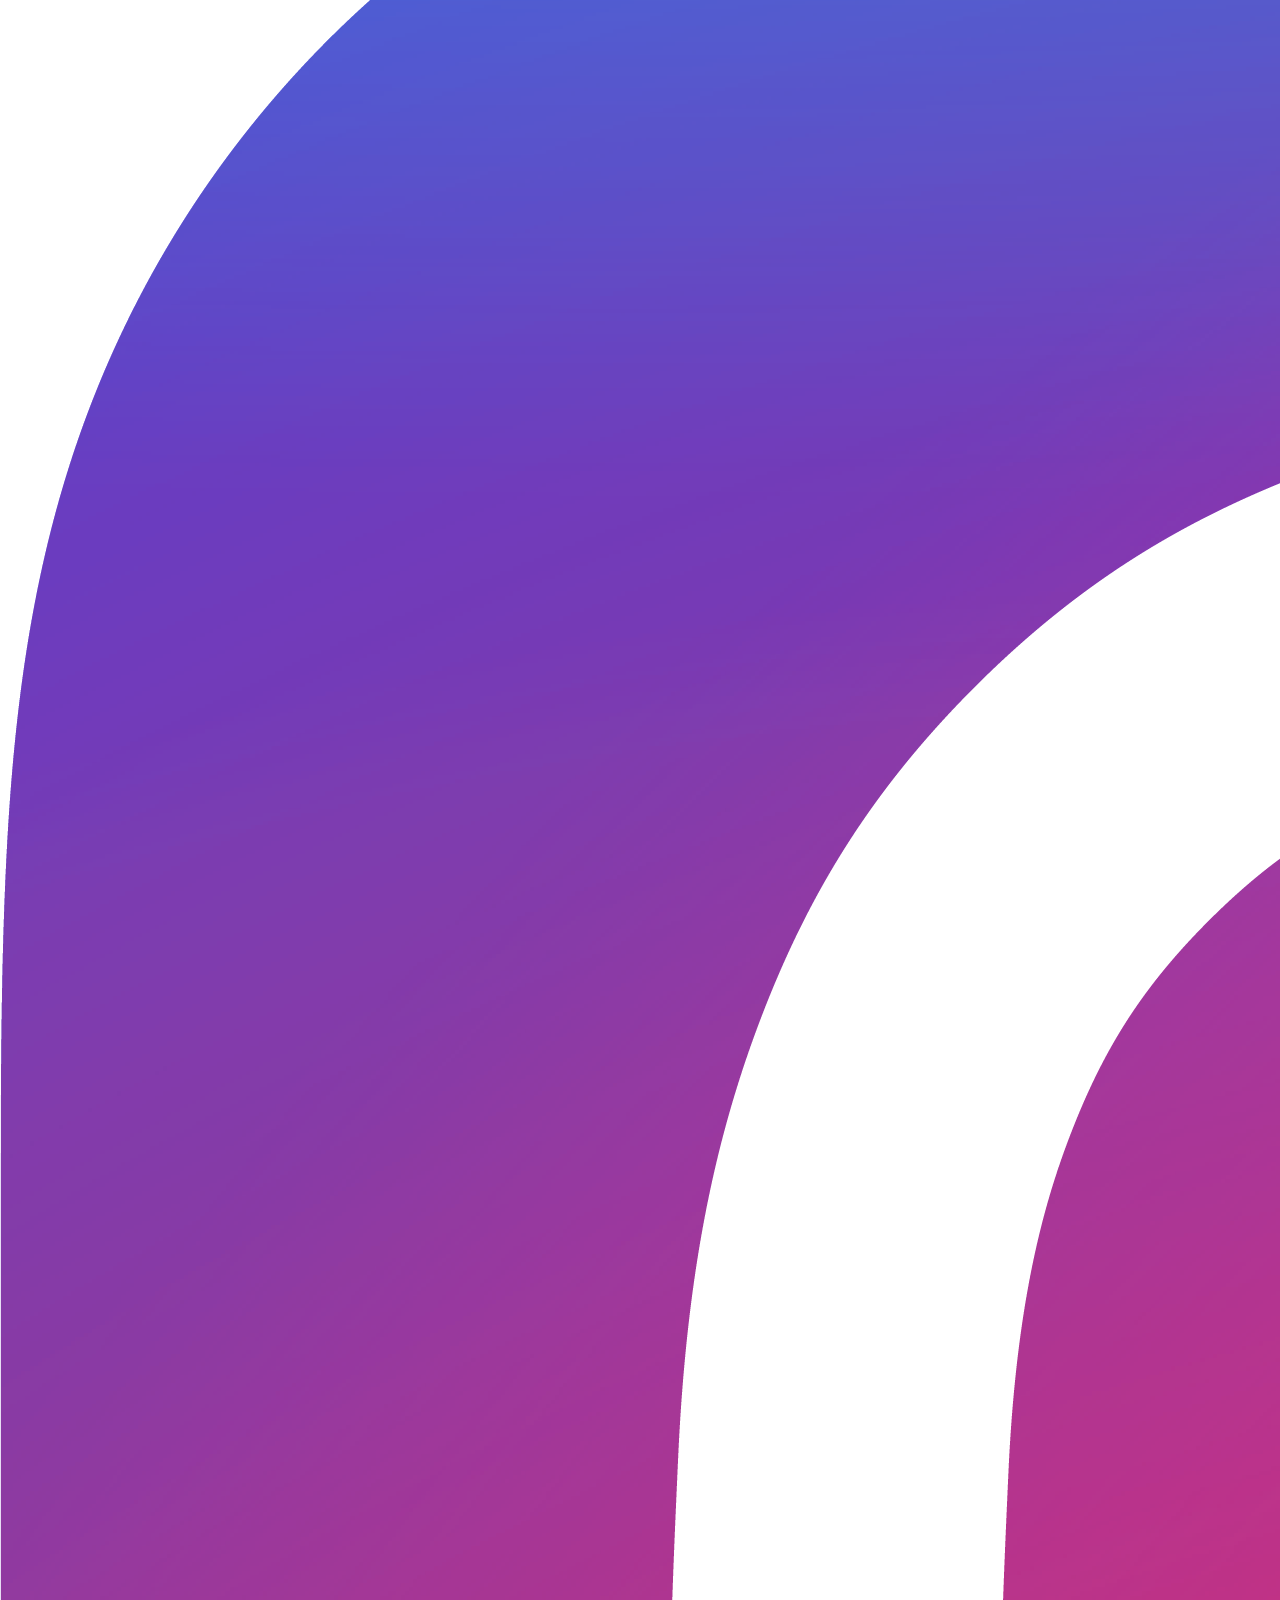
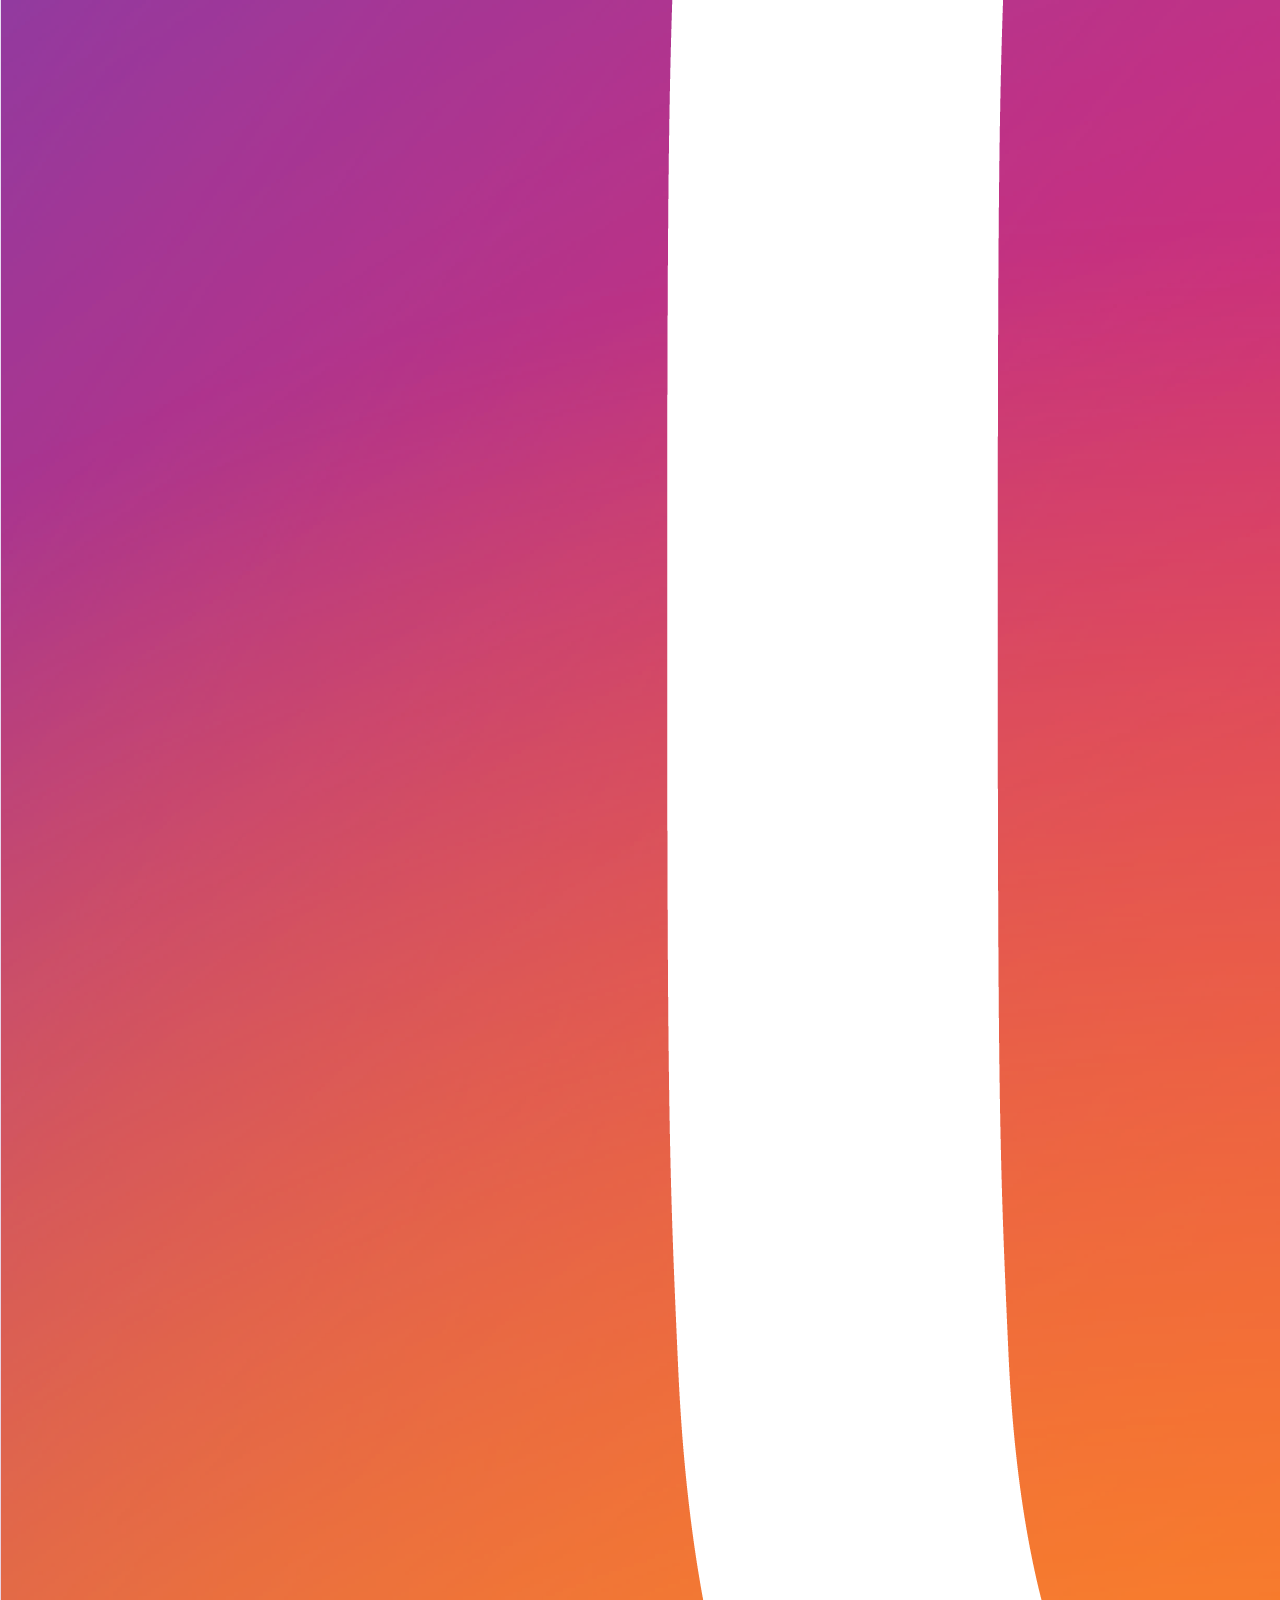
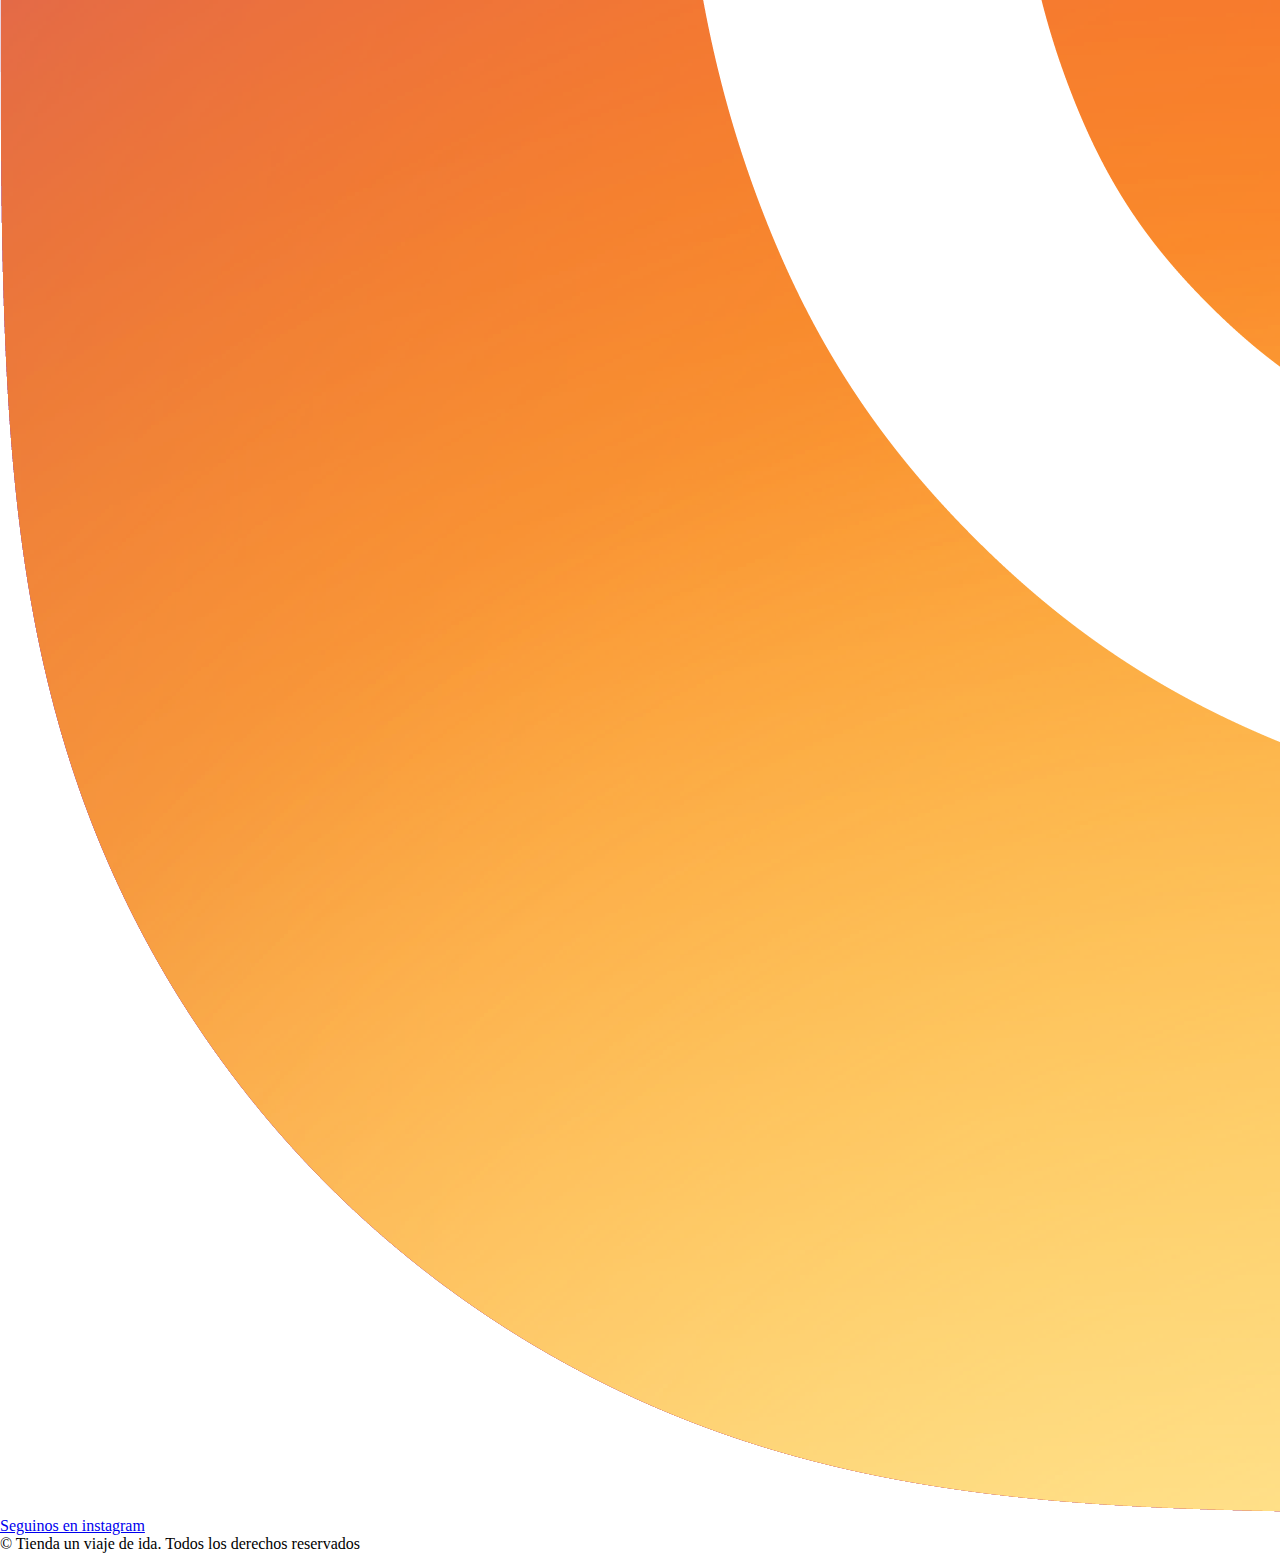
<file: pages/testimonios.html>
<!DOCTYPE html>
<html lang="es">
<head>
    <meta charset="UTF-8">
    <meta http-equiv="X-UA-Compatible" content="IE=edge">
    <meta name="viewport" content="width=device-width, initial-scale=1.0">
    <title>Testimonios</title>
    <link rel="stylesheet" href="../assets/img/css/style.css">
</head>
<body>
    <div class="tarjeta">
        <img class="tarjeta__img" src="../assets/img/1-Logo_Principal_Original_RGB.png" alt="">
        <nav class="navbar">
            <ul>
                <li><a href="../index.html">Inicio</a></li>
                <li><a href="./sobre-nosotros.html">Sobre Nosotros</a></li>
                <li><a href="./productos-viajeros.html">Productos viajeros</a></li>
                <li> <a href="./testimonios.html">Testimonios</a></li>
                <li><a href="./contacto.html">Contacto</a></li>
            </ul>
        </nav>
    </div>
    <header>
        <h1>Lo que dicen nuestros clientes</h1>
    </header>
    <main>
        <h3>María Lopez</h3>
        <p>Estoy super feliz, me encantaron todos los productos que compre y me hicieron el viaje mucho más fácil</p>
        <h3>Eugenia García</h3>
        <p>Compré varias cosas antes de irme de viaje y realmente no me arrepiento. La calidad de los productos es muy buena y me hacen la vida más facil en mi día a día viajando</p>
        <h3>Martín Suarez</h3>
        <p>Super recomiendo comprar productos de viaje en esta tienda. Todo lo que compré llegó a tiempo y en buen estado. Muy ansioso por usar todoe en mi próximo viaje</p>
        <h2>¿Querés tener tus productos en casa vos también?</h2>
        <a href="./productosViajeros.html">Quiero mis productos</a>
    </main>
    <aside>
        <div class="llamadas">
            <h5 class="llamadas__llamadainstagram">Viajá con nosotros en tiempo real</h5>
        </div>
        <div class="contenedor">
            <img class="contenedor__icono" src="../assets/img/instagram logo png.png" alt="">
            <a class="contenedor__texto" href="https://www.instagram.com/unviajedeidaa/">Seguinos en instagram</a>
        </div>
    </aside>
<footer id="pie">© Tienda un viaje de ida. Todos los derechos reservados</footer>
</body>
</html>
</file>
<file: assets/img/css/style.css>
@import url('https://fonts.googleapis.com/css2?family=Montserrat&display=swap');

* {
    margin: 0px;
    padding: 0px;
    box-sizing: border-box;
}

/* style sobrenosotros */

.container__aboutus{
    display: grid;
    grid-template-columns: repeat(2,1fr);
    grid-template-rows: 100px auto auto 80px;
    row-gap: 10px;
    column-gap: 10px;
    grid-template-areas: "header header"
                         "main   main  "
                         "aside  aside "
                         "footer footer" ;
    font-family: "montserrat";
}

.header {
    grid-area: header;
    background-color: #f96b64;
    display: flex;
    justify-content: space-between;
}

.header__img {
    width: 90px;
    margin-left: 20px;
}

.nav {
    height: 80px;
    line-height: 70px;
    display: flex;
    margin-right: 20px;

}

.nav ul {
    list-style: none;
    align-items: center;

}

.nav ul li {
    display: inline-block;
    font-size: 18px;
    padding: 10px;
    
}

.nav ul li a {
    text-decoration: none;
    color: black;
    font-weight: 700;
}

.main__aboutus {
    grid-area: main;
    width: 100%;
    display: flex;
    flex-direction: column;
    align-items: center;
}

.main__tittle {
    color: #6bc7c5;
    text-align: center;
    font-size: 40px;
    font-weight: 600;
    margin-top: 40px;
    margin-bottom: 20px;
}

.card__aboutus {
    width: 100%;
    display: flex;
    justify-content: space-around;
    align-items: center;
}

.card__aboutus__info {
    width: 35%;
}

.card__aboutus__tittle {
    margin: 20px;
    font-size: 40px;
    font-weight: 600;
    text-align: center;
}

.card__aboutus__descrip1 {
    margin: 20px;
    font-size: 24px;
    font-weight: 600;
    text-align: center;
    align-items: center;
}

.negrita {
    text-decoration:underline
}

.card__aboutus__img {
    width: 600px;
    padding: 20px;
    margin: 20px;
}

.descrip__aboutus {
   padding: 20px;
   text-align: center;
}

.aside__aboutus {
    grid-area: aside;
    display: flex;
    flex-direction: column;
    align-content: center;
}

.aside__aboutus__content {
    width: 100%;
    margin-top: 10px;
    background-color: #6bc7c5;
    padding: 20px;
    display: flex;
    flex-direction: column;
    align-items: center;
}

.aside__aboutus__content__tittle {
    color: whitesmoke;
    padding: 10px 10px;
    text-align: center;
    font-size: 24px;
    margin: 10px 10px;
}

.aside__aboutus__content__video {
    width: 50%;
    height: 400px;
    padding-top: 30px;
    padding-bottom: 30px;
    margin-top: 10px;
}

.call {
    margin-top: 20px;
    padding: 10px 10px;
    display: flex;
    flex-direction: column;
    align-content: center;
    align-items: center;
}

.call__tittle {
    padding: 10px;
    margin: 10px;
    text-align: center;
    font-weight: 600;
    font-size: 24px;
}

.btn {
    margin-top: 20px;
    padding: 10px;
    border-radius: 8px;
    background-color: #f96b64;
}

.call__descrip {
    text-align: center;
    margin-top: 30px;
    padding-top: 10px;
    font-size: 24px;
    color: #f96b64;
    text-decoration-color: #f96b64;
}

.instagram {
   display: flex;
   justify-content: center;

}

.instagram__icon {
    top: 10px;
    width: 40px;
}

.instagram__text{
    padding-top: 10px;
    margin: 10px;
    text-align: center;
    text-decoration: none;
    color: black;
    font-size: 20px;
}

.footer {
    grid-area: footer;
    margin-top: 30px;
    display: flex;
    height: 80px;
    line-height: 60px;
    background-color: #f96b64;
    font-size:medium;
    justify-content: center;
}


/* style responsive sobrenosotros max 576px */

@media(max-width:576px) {

    .container__aboutus{
        width: 576px;
        grid-template-columns: 100%;
        grid-template-rows: 120px auto auto 100px;
        row-gap: 5px;
        column-gap: 5px;
        grid-template-areas: "header"
                             "main"
                             "aside"
                             "footer" ;
}
    .header {
        height: 120px;
        flex-direction: column;
        justify-content: start;
        align-items: center;
    }

    .header__img {
        width: 50px;
        padding-top: 4px;
    }

    .nav {
        height: 4px;
        width: 90%;
        padding-bottom: 10px;
        margin-bottom: 20px;
        justify-content: space-around;
        margin-right: 0px;
    }   

    .nav ul li {
        font-size: 14px;
        padding: 4px;
    }
    
    .card__aboutus {
        width: 100%;
        display: flex;
        flex-direction: column;
        align-content: center;
    }
    
    .card__aboutus__info {
        width: 95%;
    }
    
    .card__aboutus__tittle {
        font-size: 30px;
    }
    
    .card__aboutus__descrip1 {
        margin: 20px;
        margin-bottom: 30px;
    }
    
    .card__aboutus__img {
        width: 90%;
        padding: 10px;
        margin: 10px;
    }
    
    .descrip__aboutus {
        width: 95%;
    }
    
    .aside__aboutus__content__video {
        width: 80%;
    }
    
    .footer {
        grid-area: footer;
        margin-top: 30px;
        display: flex;
        height: 80px;
        line-height: 60px;
        background-color: #f96b64;
        font-size:medium;
        justify-content: center;
    }
    
}


/* style responsive sobrenosotros max 820px */

@media(max-width:820px) {

    .container__aboutus{
        width: 820px;
        grid-template-columns: 100%;
        grid-template-rows: 120px auto auto 100px;
        row-gap: 5px;
        column-gap: 5px;
        grid-template-areas: "header"
                             "main"
                             "aside"
                             "footer" ;
}

.card__aboutus {
    width: 100%;
    display: flex;
    flex-direction: column;
    align-content: center;
}

.card__aboutus__info {
    width: 95%;
}

.card__aboutus__tittle {
    font-size: 30px;
}

.card__aboutus__descrip1 {
    margin: 20px;
    margin-bottom: 30px;
}

.card__aboutus__img {
    width: 90%;
    padding: 10px;
    margin: 10px;
}

.descrip__aboutus {
    width: 95%;
}

}

/* style index */

.container__index{
    display: grid;
    grid-template-columns: repeat(2,1fr);
    grid-template-rows: 100px auto auto 80px;
    row-gap: 10px;
    column-gap: 10px;
    grid-template-areas: "header header"
                         "main   main  "
                         "aside  aside "
                         "footer footer" ;
    font-family: "montserrat";
}

.main__index {
    grid-area: main;
    width: 100%;
    display: flex;
    flex-direction: column;
    align-items: center;
    justify-content: center;
}

.main__index h1 {
    margin-bottom: 30px;
    margin-top: 30px;
    text-align: center;
}

.main__index h2 {
    margin-bottom: 30px;
    text-align: center;
}

.card__index {
    width: 100%;
    display: flex;
    justify-content: space-around;
    align-items: center;
}

.card__index__info {
    width: 35%;
    margin:20px;
}

.card__index__tittle {
    margin: 20px;
    font-size: 40px;
    font-weight: 600;
    text-align: center;
}

.card__descrip__index {
    font-size: 24px;
    font-weight: 600;
    text-align: center;
    align-items: center;
}

.card__index__img {
    width: 700px;
    margin-top: 40px;
}

.aside__index {
    grid-area: aside;
    display: flex;
    flex-direction: column;
    align-content: center;
}


/* style responsive index max 576px*/

@media(max-width:576px) {
    .container__index{
        width: 576px;
        grid-template-columns: 100%;
        grid-template-rows: 120px auto auto 100px;
        row-gap: 5px;
        column-gap: 5px;
        grid-template-areas: "header"
                             "main"
                             "aside"
                             "footer" ;
    }
    
    .main__index h1 {
        margin-bottom: 30px;
        margin-top: 30px;
        font-size: 35px;
        text-align: center;
    }
    
    .main__index h2 {
        margin-bottom: 30px;
        text-align: center;
    }

    .card__index {
        width: 100%;
        display: flex;
        flex-direction: column;
        align-content: center;
    }

    .card__index__img {
        width: 90%;
        padding: 10px;
        margin: 10px;
    }

    .card__index__info {
        width: 95%;
    }
    
    .card__index__tittle {
        font-size: 30px;
        color: #6bc7c5;
    }
}


/* style responsive index max 820 px*/

@media(max-width:820px) {
    .container__index{
        width: 820px;
        grid-template-columns: 100%;
        grid-template-rows: 120px auto auto 100px;
        row-gap: 5px;
        column-gap: 5px;
        grid-template-areas: "header"
                             "main"
                             "aside"
                             "footer" ;
    }

    .card__index {
        width: 100%;
        display: flex;
        flex-direction: column;
        align-content: center;
    }

    .card__index__img {
        width: 90%;
        padding: 10px;
        margin: 10px;
    }

    .card__index__info {
        width: 95%;
    }
    
    .card__index__tittle {
        font-size: 30px;
        color: #6bc7c5;
    }
}
</file>
